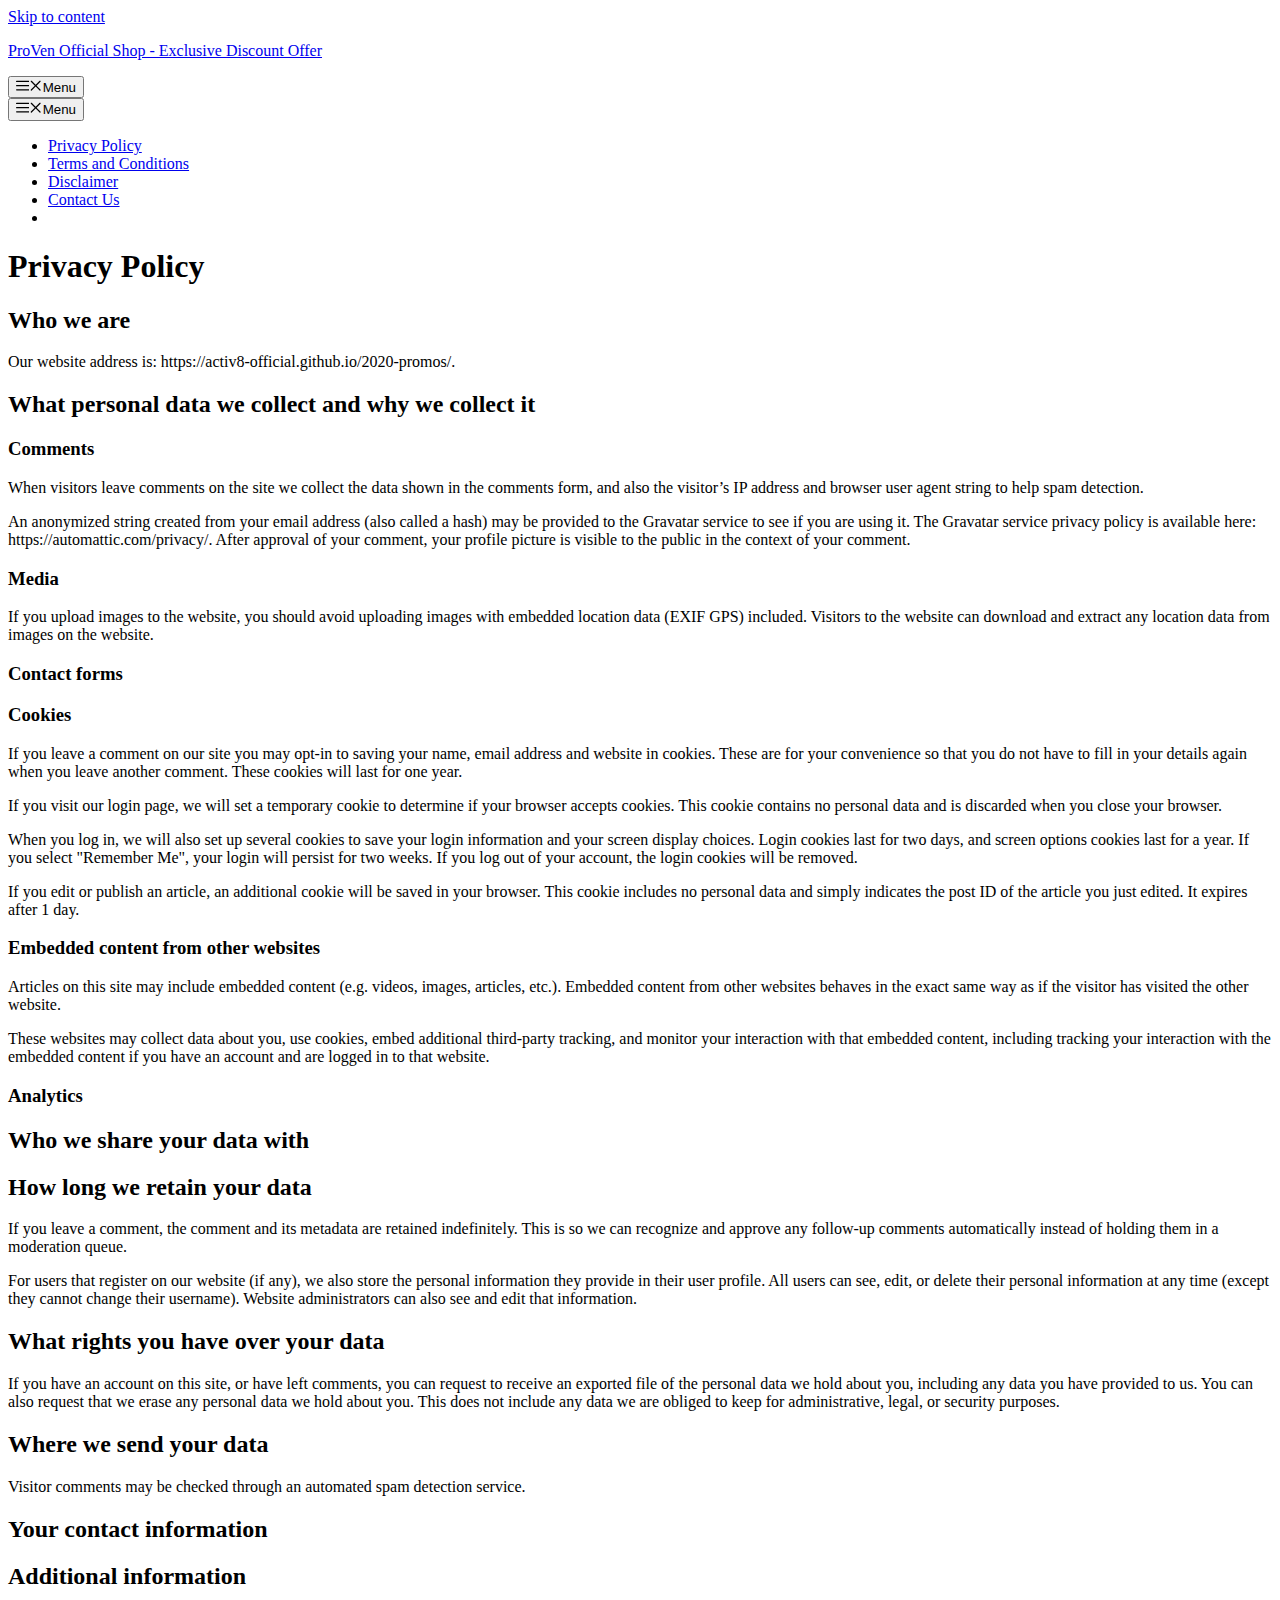
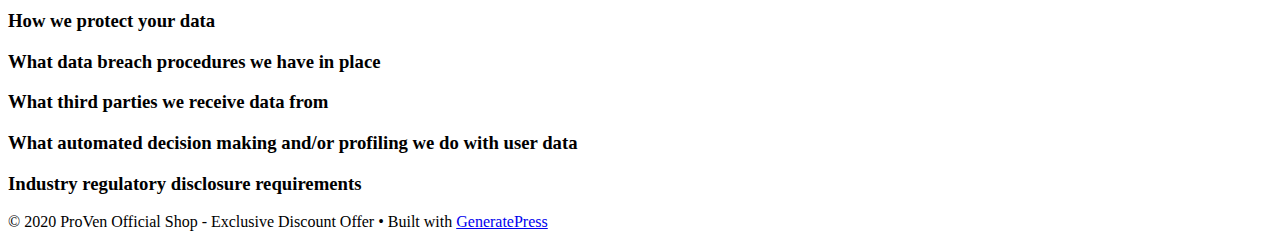
<file: privacy.html>
<!DOCTYPE html><html lang="en-US"><head><meta charset="UTF-8"><link rel="profile" href="https://gmpg.org/xfn/11"><link media="all" href="https://myshopo.site/wp-content/cache/autoptimize/css/autoptimize_93a3bcee273d4d515aa260766e6d274c.css" rel="stylesheet" /><title>Privacy Policy &#8211; ProVen Official Shop &#8211; Exclusive Discount Offer</title><link rel='dns-prefetch' href='//s.w.org' /><link href='https://cdn.shortpixel.ai' rel='preconnect' /><link rel="alternate" type="application/rss+xml" title="ProVen Official Shop - Exclusive Discount Offer &raquo; Feed" href="https://myshopo.site/feed/" /><link rel="alternate" type="application/rss+xml" title="ProVen Official Shop - Exclusive Discount Offer &raquo; Comments Feed" href="https://myshopo.site/comments/feed/" /><link rel="alternate" type="application/rss+xml" title="ProVen Official Shop - Exclusive Discount Offer &raquo; Privacy Policy Comments Feed" href="https://activ8-official.github.io/2020-promos/" /> <script>window._wpemojiSettings = {"baseUrl":"https:\/\/s.w.org\/images\/core\/emoji\/13.0.0\/72x72\/","ext":".png","svgUrl":"https:\/\/s.w.org\/images\/core\/emoji\/13.0.0\/svg\/","svgExt":".svg","source":{"concatemoji":"https:\/\/myshopo.site\/wp-includes\/js\/wp-emoji-release.min.js?ver=5.5.1"}};
			!function(e,a,t){var r,n,o,i,p=a.createElement("canvas"),s=p.getContext&&p.getContext("2d");function c(e,t){var a=String.fromCharCode;s.clearRect(0,0,p.width,p.height),s.fillText(a.apply(this,e),0,0);var r=p.toDataURL();return s.clearRect(0,0,p.width,p.height),s.fillText(a.apply(this,t),0,0),r===p.toDataURL()}function l(e){if(!s||!s.fillText)return!1;switch(s.textBaseline="top",s.font="600 32px Arial",e){case"flag":return!c([127987,65039,8205,9895,65039],[127987,65039,8203,9895,65039])&&(!c([55356,56826,55356,56819],[55356,56826,8203,55356,56819])&&!c([55356,57332,56128,56423,56128,56418,56128,56421,56128,56430,56128,56423,56128,56447],[55356,57332,8203,56128,56423,8203,56128,56418,8203,56128,56421,8203,56128,56430,8203,56128,56423,8203,56128,56447]));case"emoji":return!c([55357,56424,8205,55356,57212],[55357,56424,8203,55356,57212])}return!1}function d(e){var t=a.createElement("script");t.src=e,t.defer=t.type="text/javascript",a.getElementsByTagName("head")[0].appendChild(t)}for(i=Array("flag","emoji"),t.supports={everything:!0,everythingExceptFlag:!0},o=0;o<i.length;o++)t.supports[i[o]]=l(i[o]),t.supports.everything=t.supports.everything&&t.supports[i[o]],"flag"!==i[o]&&(t.supports.everythingExceptFlag=t.supports.everythingExceptFlag&&t.supports[i[o]]);t.supports.everythingExceptFlag=t.supports.everythingExceptFlag&&!t.supports.flag,t.DOMReady=!1,t.readyCallback=function(){t.DOMReady=!0},t.supports.everything||(n=function(){t.readyCallback()},a.addEventListener?(a.addEventListener("DOMContentLoaded",n,!1),e.addEventListener("load",n,!1)):(e.attachEvent("onload",n),a.attachEvent("onreadystatechange",function(){"complete"===a.readyState&&t.readyCallback()})),(r=t.source||{}).concatemoji?d(r.concatemoji):r.wpemoji&&r.twemoji&&(d(r.twemoji),d(r.wpemoji)))}(window,document,window._wpemojiSettings);</script> <script src='https://myshopo.site/wp-includes/js/jquery/jquery.js?ver=1.12.4-wp' id='jquery-core-js'></script> <link rel="https://api.w.org/" href="https://myshopo.site/wp-json/" /><link rel="alternate" type="application/json" href="https://myshopo.site/wp-json/wp/v2/pages/3" /><link rel="EditURI" type="application/rsd+xml" title="RSD" href="https://myshopo.site/xmlrpc.php?rsd" /><link rel="wlwmanifest" type="application/wlwmanifest+xml" href="https://myshopo.site/wp-includes/wlwmanifest.xml" /><meta name="generator" content="WordPress 5.5.1" /><link rel="canonical" href="https://activ8-official.github.io/2020-promos/" /><link rel='shortlink' href='https://myshopo.site/?p=3' /><link rel="alternate" type="application/json+oembed" href="https://myshopo.site/wp-json/oembed/1.0/embed?url=https%3A%2F%2Fmyshopo.site%2Fprivacy-policy%2F" /><link rel="alternate" type="text/xml+oembed" href="https://myshopo.site/wp-json/oembed/1.0/embed?url=https%3A%2F%2Fmyshopo.site%2Fprivacy-policy%2F&#038;format=xml" /><link rel="pingback" href="https://myshopo.site/xmlrpc.php"><meta name="viewport" content="width=device-width, initial-scale=1"></head><body class="privacy-policy page-template-default page page-id-3 wp-embed-responsive right-sidebar nav-float-right separate-containers header-aligned-left dropdown-hover elementor-default elementor-kit-18" itemtype="https://schema.org/WebPage" itemscope> <a class="screen-reader-text skip-link" href="#content" title="Skip to content">Skip to content</a><header id="masthead" class="site-header has-inline-mobile-toggle" itemtype="https://schema.org/WPHeader" itemscope><div class="inside-header grid-container"><div class="site-branding"><p class="main-title" itemprop="headline"> <a href="https://activ8-official.github.io/2020-promos/privacy.html" rel="home"> ProVen Official Shop - Exclusive Discount Offer </a></p></div><nav id="mobile-menu-control-wrapper" class="main-navigation mobile-menu-control-wrapper"> <button class="menu-toggle" aria-controls="primary-menu" aria-expanded="false" data-nav="site-navigation"> <span class="gp-icon icon-menu-bars"><svg viewBox="0 0 512 512" aria-hidden="true" role="img" version="1.1" xmlns="http://www.w3.org/2000/svg" xmlns:xlink="http://www.w3.org/1999/xlink" width="1em" height="1em"> <path d="M0 96c0-13.255 10.745-24 24-24h464c13.255 0 24 10.745 24 24s-10.745 24-24 24H24c-13.255 0-24-10.745-24-24zm0 160c0-13.255 10.745-24 24-24h464c13.255 0 24 10.745 24 24s-10.745 24-24 24H24c-13.255 0-24-10.745-24-24zm0 160c0-13.255 10.745-24 24-24h464c13.255 0 24 10.745 24 24s-10.745 24-24 24H24c-13.255 0-24-10.745-24-24z" /> </svg><svg viewBox="0 0 512 512" aria-hidden="true" role="img" version="1.1" xmlns="http://www.w3.org/2000/svg" xmlns:xlink="http://www.w3.org/1999/xlink" width="1em" height="1em"> <path d="M71.029 71.029c9.373-9.372 24.569-9.372 33.942 0L256 222.059l151.029-151.03c9.373-9.372 24.569-9.372 33.942 0 9.372 9.373 9.372 24.569 0 33.942L289.941 256l151.03 151.029c9.372 9.373 9.372 24.569 0 33.942-9.373 9.372-24.569 9.372-33.942 0L256 289.941l-151.029 151.03c-9.373 9.372-24.569 9.372-33.942 0-9.372-9.373-9.372-24.569 0-33.942L222.059 256 71.029 104.971c-9.372-9.373-9.372-24.569 0-33.942z" /> </svg></span><span class="screen-reader-text">Menu</span> </button></nav><nav id="site-navigation" class="main-navigation sub-menu-right" itemtype="https://schema.org/SiteNavigationElement" itemscope><div class="inside-navigation grid-container"> <button class="menu-toggle" aria-controls="primary-menu" aria-expanded="false"> <span class="gp-icon icon-menu-bars"><svg viewBox="0 0 512 512" aria-hidden="true" role="img" version="1.1" xmlns="http://www.w3.org/2000/svg" xmlns:xlink="http://www.w3.org/1999/xlink" width="1em" height="1em"> <path d="M0 96c0-13.255 10.745-24 24-24h464c13.255 0 24 10.745 24 24s-10.745 24-24 24H24c-13.255 0-24-10.745-24-24zm0 160c0-13.255 10.745-24 24-24h464c13.255 0 24 10.745 24 24s-10.745 24-24 24H24c-13.255 0-24-10.745-24-24zm0 160c0-13.255 10.745-24 24-24h464c13.255 0 24 10.745 24 24s-10.745 24-24 24H24c-13.255 0-24-10.745-24-24z" /> </svg><svg viewBox="0 0 512 512" aria-hidden="true" role="img" version="1.1" xmlns="http://www.w3.org/2000/svg" xmlns:xlink="http://www.w3.org/1999/xlink" width="1em" height="1em"> <path d="M71.029 71.029c9.373-9.372 24.569-9.372 33.942 0L256 222.059l151.029-151.03c9.373-9.372 24.569-9.372 33.942 0 9.372 9.373 9.372 24.569 0 33.942L289.941 256l151.03 151.029c9.372 9.373 9.372 24.569 0 33.942-9.373 9.372-24.569 9.372-33.942 0L256 289.941l-151.029 151.03c-9.373 9.372-24.569 9.372-33.942 0-9.372-9.373-9.372-24.569 0-33.942L222.059 256 71.029 104.971c-9.372-9.373-9.372-24.569 0-33.942z" /> </svg></span><span class="mobile-menu">Menu</span> </button><div id="primary-menu" class="main-nav"><ul id="menu-menu-1" class=" menu sf-menu"><li id="menu-item-36" class="menu-item menu-item-type-post_type menu-item-object-page menu-item-privacy-policy current-menu-item page_item page-item-3 current_page_item menu-item-36"><a href="https://activ8-official.github.io/2020-promos/" aria-current="page">Privacy Policy</a></li><li id="menu-item-40" class="menu-item menu-item-type-post_type menu-item-object-page menu-item-40"><a href="https://activ8-official.github.io/2020-promos/">Terms and Conditions</a></li><li id="menu-item-38" class="menu-item menu-item-type-post_type menu-item-object-page menu-item-38"><a href="https://activ8-official.github.io/2020-promos/">Disclaimer</a></li><li id="menu-item-37" class="menu-item menu-item-type-post_type menu-item-object-page menu-item-37"><a href="https://activ8-official.github.io/2020-promos/">Contact Us</a></li><li id="menu-item-48" class="menu-item menu-item-type-post_type menu-item-object-page menu-item-48"></li></ul></div></div></nav></div></header><div id="page" class="site grid-container container hfeed"><div id="content" class="site-content"><div id="primary" class="content-area"><main id="main" class="site-main"><article id="post-3" class="post-3 page type-page status-publish" itemtype="https://schema.org/CreativeWork" itemscope><div class="inside-article"><header class="entry-header"><h1 class="entry-title" itemprop="headline">Privacy Policy</h1></header><div class="entry-content" itemprop="text"><h2>Who we are</h2><p>Our website address is: https://activ8-official.github.io/2020-promos/.</p><h2>What personal data we collect and why we collect it</h2><h3>Comments</h3><p>When visitors leave comments on the site we collect the data shown in the comments form, and also the visitor&#8217;s IP address and browser user agent string to help spam detection.</p><p>An anonymized string created from your email address (also called a hash) may be provided to the Gravatar service to see if you are using it. The Gravatar service privacy policy is available here: https://automattic.com/privacy/. After approval of your comment, your profile picture is visible to the public in the context of your comment.</p><h3>Media</h3><p>If you upload images to the website, you should avoid uploading images with embedded location data (EXIF GPS) included. Visitors to the website can download and extract any location data from images on the website.</p><h3>Contact forms</h3><h3>Cookies</h3><p>If you leave a comment on our site you may opt-in to saving your name, email address and website in cookies. These are for your convenience so that you do not have to fill in your details again when you leave another comment. These cookies will last for one year.</p><p>If you visit our login page, we will set a temporary cookie to determine if your browser accepts cookies. This cookie contains no personal data and is discarded when you close your browser.</p><p>When you log in, we will also set up several cookies to save your login information and your screen display choices. Login cookies last for two days, and screen options cookies last for a year. If you select &quot;Remember Me&quot;, your login will persist for two weeks. If you log out of your account, the login cookies will be removed.</p><p>If you edit or publish an article, an additional cookie will be saved in your browser. This cookie includes no personal data and simply indicates the post ID of the article you just edited. It expires after 1 day.</p><h3>Embedded content from other websites</h3><p>Articles on this site may include embedded content (e.g. videos, images, articles, etc.). Embedded content from other websites behaves in the exact same way as if the visitor has visited the other website.</p><p>These websites may collect data about you, use cookies, embed additional third-party tracking, and monitor your interaction with that embedded content, including tracking your interaction with the embedded content if you have an account and are logged in to that website.</p><h3>Analytics</h3><h2>Who we share your data with</h2><h2>How long we retain your data</h2><p>If you leave a comment, the comment and its metadata are retained indefinitely. This is so we can recognize and approve any follow-up comments automatically instead of holding them in a moderation queue.</p><p>For users that register on our website (if any), we also store the personal information they provide in their user profile. All users can see, edit, or delete their personal information at any time (except they cannot change their username). Website administrators can also see and edit that information.</p><h2>What rights you have over your data</h2><p>If you have an account on this site, or have left comments, you can request to receive an exported file of the personal data we hold about you, including any data you have provided to us. You can also request that we erase any personal data we hold about you. This does not include any data we are obliged to keep for administrative, legal, or security purposes.</p><h2>Where we send your data</h2><p>Visitor comments may be checked through an automated spam detection service.</p><h2>Your contact information</h2><h2>Additional information</h2><h3>How we protect your data</h3><h3>What data breach procedures we have in place</h3><h3>What third parties we receive data from</h3><h3>What automated decision making and/or profiling we do with user data</h3><h3>Industry regulatory disclosure requirements</h3></div></div></article></main></div><div id="right-sidebar" class="widget-area sidebar is-right-sidebar" itemtype="https://schema.org/WPSideBar" itemscope><div class="inside-right-sidebar"></div></div></div></div><div class="site-footer"><footer class="site-info" itemtype="https://schema.org/WPFooter" itemscope><div class="inside-site-info grid-container"><div class="copyright-bar"> <span class="copyright">&copy; 2020 ProVen Official Shop - Exclusive Discount Offer</span> &bull; Built with <a href="https://generatepress.com" itemprop="url">GeneratePress</a></div></div></footer></div> <script id='contact-form-7-js-extra'>var wpcf7 = {"apiSettings":{"root":"https:\/\/myshopo.site\/wp-json\/contact-form-7\/v1","namespace":"contact-form-7\/v1"},"cached":"1"};</script> <!--[if lte IE 11]> <script src='https://myshopo.site/wp-content/themes/generatepress/assets/js/classList.min.js?ver=3.0.1' id='generate-classlist-js'></script> <![endif]--> <script id='generate-main-js-extra'>var generatepressMenu = {"toggleOpenedSubMenus":"1","openSubMenuLabel":"Open Sub-Menu","closeSubMenuLabel":"Close Sub-Menu"};</script> <script defer src="https://myshopo.site/wp-content/cache/autoptimize/js/autoptimize_e3739e923e4325ba3054a6833133f3c9.js"></script></body></html>
<!-- Dynamic page generated in 0.442 seconds. -->
<!-- Cached page generated by WP-Super-Cache on 2020-10-22 10:12:01 -->

<!-- super cache -->
</file>
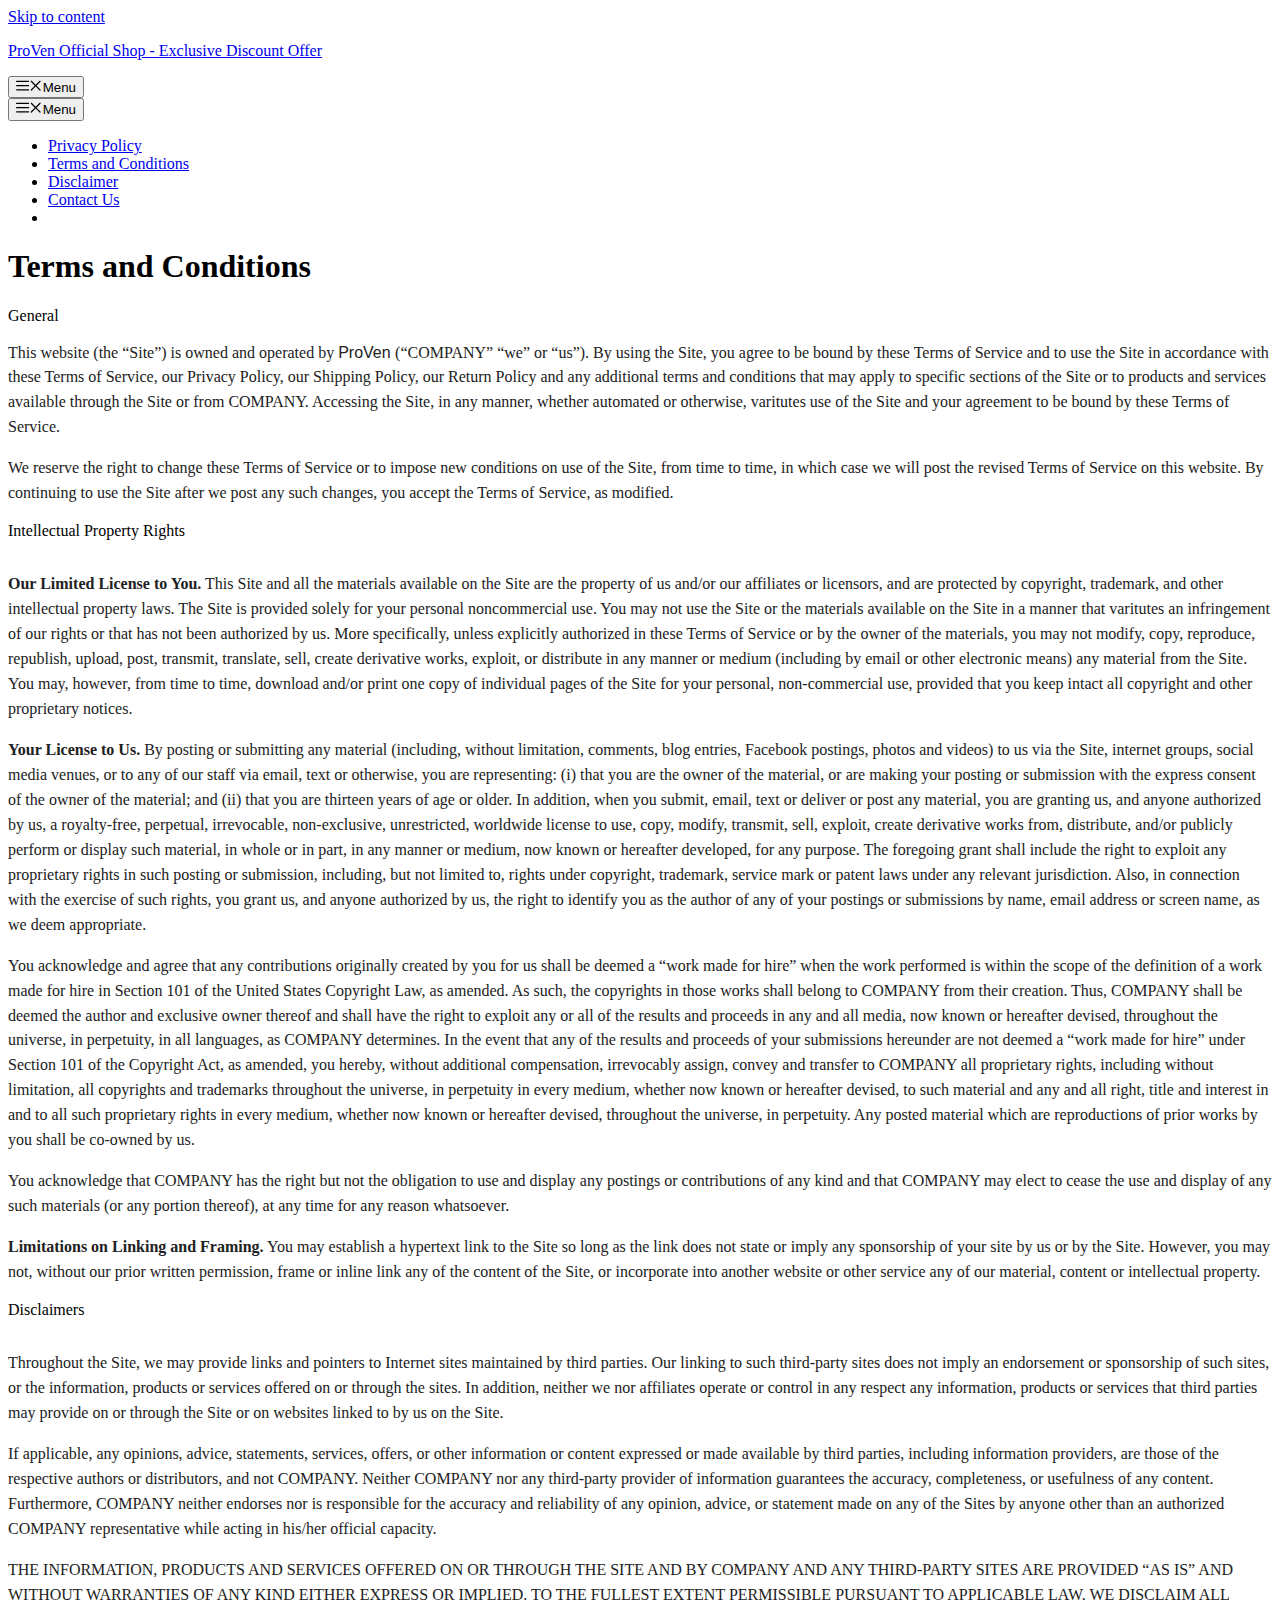
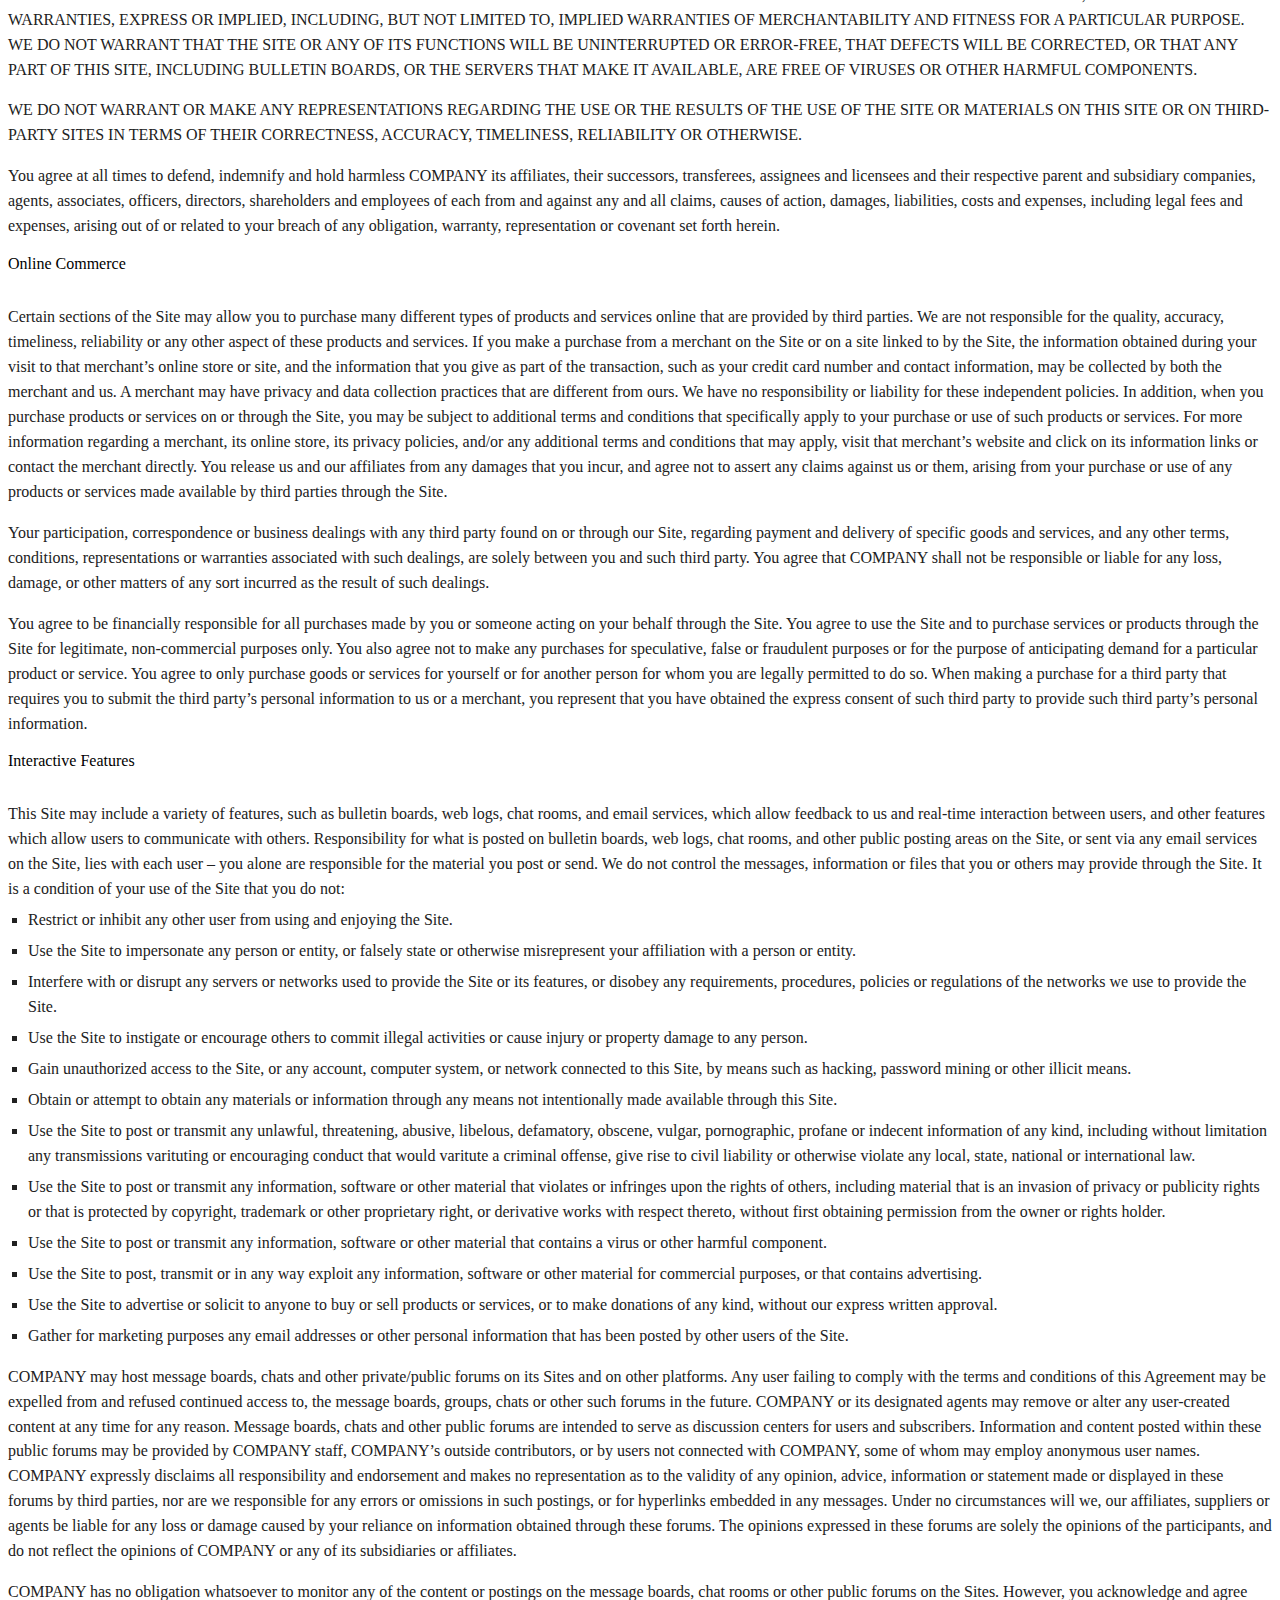
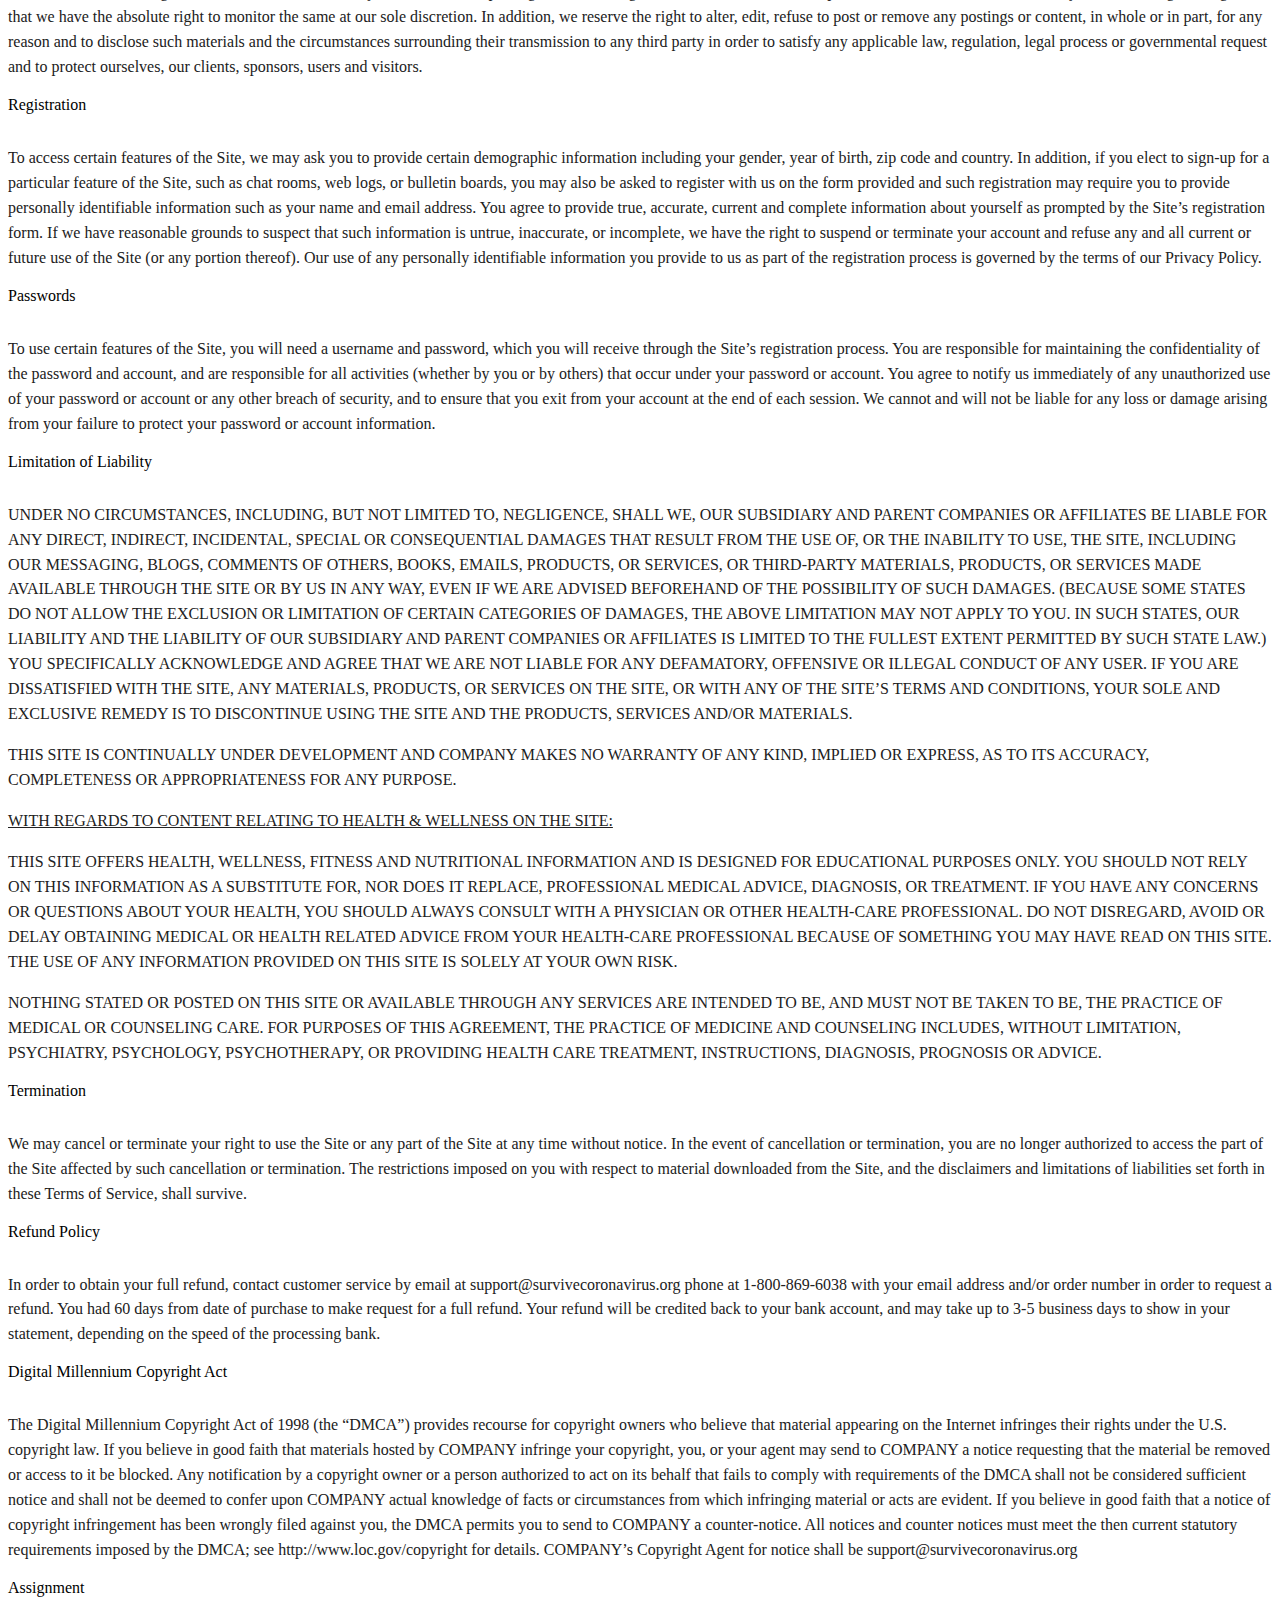
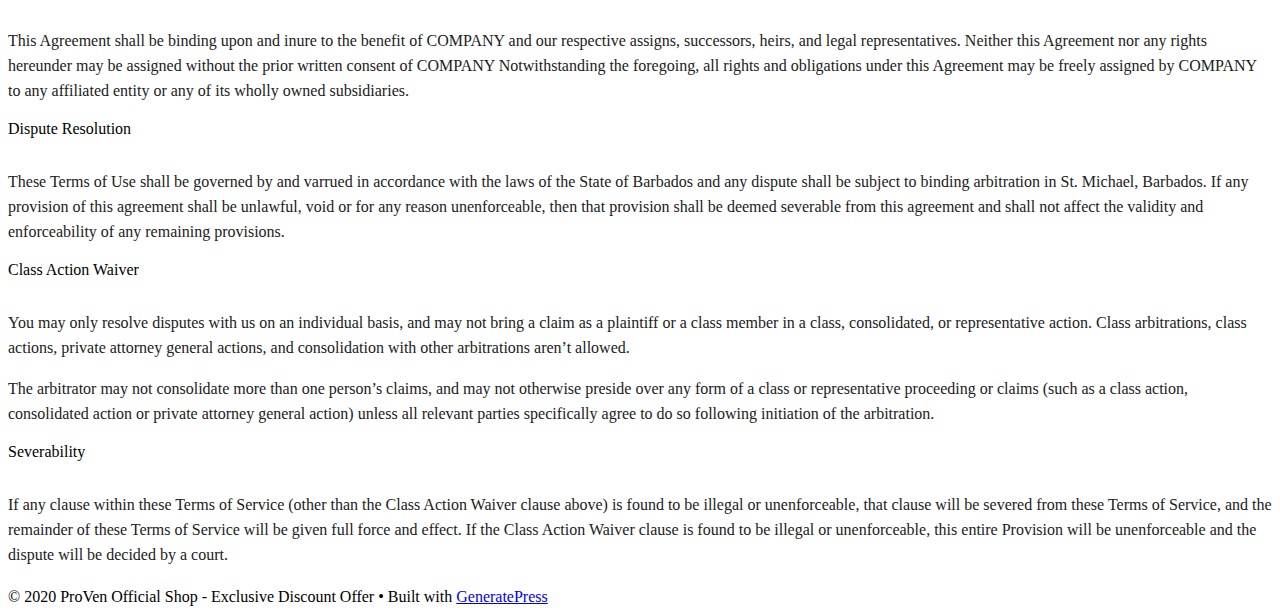
<file: terms.html>
<!DOCTYPE html><html lang="en-US"><head><meta charset="UTF-8"><link rel="profile" href="https://gmpg.org/xfn/11"><link media="all" href="https://myshopo.site/wp-content/cache/autoptimize/css/autoptimize_93a3bcee273d4d515aa260766e6d274c.css" rel="stylesheet" /><title>Terms and Conditions &#8211; ProVen Official Shop &#8211; Exclusive Discount Offer</title><link rel='dns-prefetch' href='//s.w.org' /><link href='https://cdn.shortpixel.ai' rel='preconnect' /><link rel="alternate" type="application/rss+xml" title="ProVen Official Shop - Exclusive Discount Offer &raquo; Feed" href="https://myshopo.site/feed/" /><link rel="alternate" type="application/rss+xml" title="ProVen Official Shop - Exclusive Discount Offer &raquo; Comments Feed" href="https://myshopo.site/comments/feed/" /> <script>window._wpemojiSettings = {"baseUrl":"https:\/\/s.w.org\/images\/core\/emoji\/13.0.0\/72x72\/","ext":".png","svgUrl":"https:\/\/s.w.org\/images\/core\/emoji\/13.0.0\/svg\/","svgExt":".svg","source":{"concatemoji":"https:\/\/myshopo.site\/wp-includes\/js\/wp-emoji-release.min.js?ver=5.5.1"}};
			!function(e,a,t){var r,n,o,i,p=a.createElement("canvas"),s=p.getContext&&p.getContext("2d");function c(e,t){var a=String.fromCharCode;s.clearRect(0,0,p.width,p.height),s.fillText(a.apply(this,e),0,0);var r=p.toDataURL();return s.clearRect(0,0,p.width,p.height),s.fillText(a.apply(this,t),0,0),r===p.toDataURL()}function l(e){if(!s||!s.fillText)return!1;switch(s.textBaseline="top",s.font="600 32px Arial",e){case"flag":return!c([127987,65039,8205,9895,65039],[127987,65039,8203,9895,65039])&&(!c([55356,56826,55356,56819],[55356,56826,8203,55356,56819])&&!c([55356,57332,56128,56423,56128,56418,56128,56421,56128,56430,56128,56423,56128,56447],[55356,57332,8203,56128,56423,8203,56128,56418,8203,56128,56421,8203,56128,56430,8203,56128,56423,8203,56128,56447]));case"emoji":return!c([55357,56424,8205,55356,57212],[55357,56424,8203,55356,57212])}return!1}function d(e){var t=a.createElement("script");t.src=e,t.defer=t.type="text/javascript",a.getElementsByTagName("head")[0].appendChild(t)}for(i=Array("flag","emoji"),t.supports={everything:!0,everythingExceptFlag:!0},o=0;o<i.length;o++)t.supports[i[o]]=l(i[o]),t.supports.everything=t.supports.everything&&t.supports[i[o]],"flag"!==i[o]&&(t.supports.everythingExceptFlag=t.supports.everythingExceptFlag&&t.supports[i[o]]);t.supports.everythingExceptFlag=t.supports.everythingExceptFlag&&!t.supports.flag,t.DOMReady=!1,t.readyCallback=function(){t.DOMReady=!0},t.supports.everything||(n=function(){t.readyCallback()},a.addEventListener?(a.addEventListener("DOMContentLoaded",n,!1),e.addEventListener("load",n,!1)):(e.attachEvent("onload",n),a.attachEvent("onreadystatechange",function(){"complete"===a.readyState&&t.readyCallback()})),(r=t.source||{}).concatemoji?d(r.concatemoji):r.wpemoji&&r.twemoji&&(d(r.twemoji),d(r.wpemoji)))}(window,document,window._wpemojiSettings);</script> <script src='https://myshopo.site/wp-includes/js/jquery/jquery.js?ver=1.12.4-wp' id='jquery-core-js'></script> <link rel="https://api.w.org/" href="https://myshopo.site/wp-json/" /><link rel="alternate" type="application/json" href="https://myshopo.site/wp-json/wp/v2/pages/31" /><link rel="EditURI" type="application/rsd+xml" title="RSD" href="https://myshopo.site/xmlrpc.php?rsd" /><link rel="wlwmanifest" type="application/wlwmanifest+xml" href="https://myshopo.site/wp-includes/wlwmanifest.xml" /><meta name="generator" content="WordPress 5.5.1" /><link rel="canonical" href="https://myshopo.site/terms-and-conditions/" /><link rel='shortlink' href='https://myshopo.site/?p=31' /><link rel="alternate" type="application/json+oembed" href="https://myshopo.site/wp-json/oembed/1.0/embed?url=https%3A%2F%2Fmyshopo.site%2Fterms-and-conditions%2F" /><link rel="alternate" type="text/xml+oembed" href="https://myshopo.site/wp-json/oembed/1.0/embed?url=https%3A%2F%2Fmyshopo.site%2Fterms-and-conditions%2F&#038;format=xml" /><meta name="viewport" content="width=device-width, initial-scale=1"></head><body class="page-template-default page page-id-31 wp-embed-responsive right-sidebar nav-float-right separate-containers header-aligned-left dropdown-hover elementor-default elementor-kit-18" itemtype="https://schema.org/WebPage" itemscope> <a class="screen-reader-text skip-link" href="#content" title="Skip to content">Skip to content</a><header id="masthead" class="site-header has-inline-mobile-toggle" itemtype="https://schema.org/WPHeader" itemscope><div class="inside-header grid-container"><div class="site-branding"><p class="main-title" itemprop="headline"> <a href="https://activ8-official.github.io/2020-promos/" rel="home"> ProVen Official Shop - Exclusive Discount Offer </a></p></div><nav id="mobile-menu-control-wrapper" class="main-navigation mobile-menu-control-wrapper"> <button class="menu-toggle" aria-controls="primary-menu" aria-expanded="false" data-nav="site-navigation"> <span class="gp-icon icon-menu-bars"><svg viewBox="0 0 512 512" aria-hidden="true" role="img" version="1.1" xmlns="http://www.w3.org/2000/svg" xmlns:xlink="http://www.w3.org/1999/xlink" width="1em" height="1em"> <path d="M0 96c0-13.255 10.745-24 24-24h464c13.255 0 24 10.745 24 24s-10.745 24-24 24H24c-13.255 0-24-10.745-24-24zm0 160c0-13.255 10.745-24 24-24h464c13.255 0 24 10.745 24 24s-10.745 24-24 24H24c-13.255 0-24-10.745-24-24zm0 160c0-13.255 10.745-24 24-24h464c13.255 0 24 10.745 24 24s-10.745 24-24 24H24c-13.255 0-24-10.745-24-24z" /> </svg><svg viewBox="0 0 512 512" aria-hidden="true" role="img" version="1.1" xmlns="http://www.w3.org/2000/svg" xmlns:xlink="http://www.w3.org/1999/xlink" width="1em" height="1em"> <path d="M71.029 71.029c9.373-9.372 24.569-9.372 33.942 0L256 222.059l151.029-151.03c9.373-9.372 24.569-9.372 33.942 0 9.372 9.373 9.372 24.569 0 33.942L289.941 256l151.03 151.029c9.372 9.373 9.372 24.569 0 33.942-9.373 9.372-24.569 9.372-33.942 0L256 289.941l-151.029 151.03c-9.373 9.372-24.569 9.372-33.942 0-9.372-9.373-9.372-24.569 0-33.942L222.059 256 71.029 104.971c-9.372-9.373-9.372-24.569 0-33.942z" /> </svg></span><span class="screen-reader-text">Menu</span> </button></nav><nav id="site-navigation" class="main-navigation sub-menu-right" itemtype="https://schema.org/SiteNavigationElement" itemscope><div class="inside-navigation grid-container"> <button class="menu-toggle" aria-controls="primary-menu" aria-expanded="false"> <span class="gp-icon icon-menu-bars"><svg viewBox="0 0 512 512" aria-hidden="true" role="img" version="1.1" xmlns="http://www.w3.org/2000/svg" xmlns:xlink="http://www.w3.org/1999/xlink" width="1em" height="1em"> <path d="M0 96c0-13.255 10.745-24 24-24h464c13.255 0 24 10.745 24 24s-10.745 24-24 24H24c-13.255 0-24-10.745-24-24zm0 160c0-13.255 10.745-24 24-24h464c13.255 0 24 10.745 24 24s-10.745 24-24 24H24c-13.255 0-24-10.745-24-24zm0 160c0-13.255 10.745-24 24-24h464c13.255 0 24 10.745 24 24s-10.745 24-24 24H24c-13.255 0-24-10.745-24-24z" /> </svg><svg viewBox="0 0 512 512" aria-hidden="true" role="img" version="1.1" xmlns="http://www.w3.org/2000/svg" xmlns:xlink="http://www.w3.org/1999/xlink" width="1em" height="1em"> <path d="M71.029 71.029c9.373-9.372 24.569-9.372 33.942 0L256 222.059l151.029-151.03c9.373-9.372 24.569-9.372 33.942 0 9.372 9.373 9.372 24.569 0 33.942L289.941 256l151.03 151.029c9.372 9.373 9.372 24.569 0 33.942-9.373 9.372-24.569 9.372-33.942 0L256 289.941l-151.029 151.03c-9.373 9.372-24.569 9.372-33.942 0-9.372-9.373-9.372-24.569 0-33.942L222.059 256 71.029 104.971c-9.372-9.373-9.372-24.569 0-33.942z" /> </svg></span><span class="mobile-menu">Menu</span> </button><div id="primary-menu" class="main-nav"><ul id="menu-menu-1" class=" menu sf-menu"><li id="menu-item-36" class="menu-item menu-item-type-post_type menu-item-object-page menu-item-privacy-policy menu-item-36"><a href="https://activ8-official.github.io/2020-promos/">Privacy Policy</a></li><li id="menu-item-40" class="menu-item menu-item-type-post_type menu-item-object-page current-menu-item page_item page-item-31 current_page_item menu-item-40"><a href="https://activ8-official.github.io/2020-promos/" aria-current="page">Terms and Conditions</a></li><li id="menu-item-38" class="menu-item menu-item-type-post_type menu-item-object-page menu-item-38"><a href="https://activ8-official.github.io/2020-promos/">Disclaimer</a></li><li id="menu-item-37" class="menu-item menu-item-type-post_type menu-item-object-page menu-item-37"><a href="https://activ8-official.github.io/2020-promos/">Contact Us</a></li><li id="menu-item-48" class="menu-item menu-item-type-post_type menu-item-object-page menu-item-48"></li></ul></div></div></nav></div></header><div id="page" class="site grid-container container hfeed"><div id="content" class="site-content"><div id="primary" class="content-area"><main id="main" class="site-main"><article id="post-31" class="post-31 page type-page status-publish" itemtype="https://schema.org/CreativeWork" itemscope><div class="inside-article"><header class="entry-header"><h1 class="entry-title" itemprop="headline">Terms and Conditions</h1></header><div class="entry-content" itemprop="text"><div class="CjVfdc" style="box-sizing: border-box; display: inline-block; max-width: 100%; pointer-events: all; position: relative;"><span class=" jgG6ef" style="box-sizing: border-box; font-family: Roboto; vertical-align: baseline;"><span style="box-sizing: border-box;">General</span></span></div><p class="CDt4Ke zfr3Q" dir="ltr" style="box-sizing: border-box; font-variant-ligatures: none; margin: 16px 0px 0px; outline: none; position: relative; color: #212121; font-size: 12pt; font-style: inherit; text-decoration: inherit; font-family: 'Open Sans', sans-serif; line-height: 1.56; padding-left: 0px;"><span style="box-sizing: border-box; font-family: 'Open Sans'; font-size: 12pt; vertical-align: baseline;">This website (the &#8220;Site&#8221;) is owned and operated by </span>ProVen <span style="box-sizing: border-box; font-family: 'Open Sans'; font-size: 12pt; vertical-align: baseline;">(“COMPANY” &#8220;we&#8221; or &#8220;us&#8221;). By using the Site, you agree to be bound by these Terms of Service and to use the Site in accordance with these Terms of Service, our Privacy Policy, our Shipping Policy, our Return Policy and any additional terms and conditions that may apply to specific sections of the Site or to products and services available through the Site or from COMPANY. Accessing the Site, in any manner, whether automated or otherwise, varitutes use of the Site and your agreement to be bound by these Terms of Service.</span></p><p class="CDt4Ke zfr3Q" dir="ltr" style="box-sizing: border-box; font-variant-ligatures: none; margin: 16px 0px 0px; outline: none; position: relative; color: #212121; font-size: 12pt; font-style: inherit; text-decoration: inherit; font-family: 'Open Sans', sans-serif; line-height: 1.56; padding-left: 0px;"><span style="box-sizing: border-box; font-family: 'Open Sans'; font-size: 12pt; vertical-align: baseline;">We reserve the right to change these Terms of Service or to impose new conditions on use of the Site, from time to time, in which case we will post the revised Terms of Service on this website. By continuing to use the Site after we post any such changes, you accept the Terms of Service, as modified.</span></p><div id="h.3qk8sf6ad562" class="CobnVe aP9Z7e" style="box-sizing: border-box; margin-bottom: 0px; margin-top: calc(-120px); padding-bottom: 120px; visibility: hidden; pointer-events: none;"></div><div class="CjVfdc" style="box-sizing: border-box; display: inline-block; max-width: 100%; pointer-events: all; position: relative;"><div class="PPhIP rviiZ" style="box-sizing: border-box; pointer-events: none; position: absolute; z-index: 10; right: -37px; padding-left: 9px;"><div class="U26fgb mUbCce fKz7Od LRAOtb rm120e" style="box-sizing: border-box; user-select: none; transition: all 0.2s cubic-bezier(0.4, 0, 0.2, 1) 0s; border: 0px; border-radius: 50%; cursor: pointer; display: inline-block; flex-shrink: 0; height: 28px; outline: none; overflow: hidden; position: relative; text-align: center; -webkit-tap-highlight-color: transparent; width: 28px; z-index: 0; color: rgba(0, 0, 0, 0.54); fill: rgba(0, 0, 0, 0.54); font-size: 0px; opacity: 0; top: -2px; vertical-align: middle;" role="presentation" aria-describedby="h.3qk8sf6ad562" aria-label="Copy heading link" aria-disabled="false" data-tooltip="Copy heading link" aria-hidden="true" data-tooltip-position="top" data-tooltip-vertical-offset="12" data-tooltip-horizontal-offset="0"><div class="VTBa7b MbhUzd" style="box-sizing: border-box; transform: translate(-50%, -50%) scale(0); transition: opacity 0.2s ease 0s, visibility 0s ease 0.2s, -webkit-transform 0s ease 0.2s; background-size: cover; left: 0px; opacity: 0; pointer-events: none; position: absolute; top: 0px; visibility: hidden; background-image: radial-gradient(circle farthest-side, rgba(0, 0, 0, 0.12), rgba(0, 0, 0, 0.12) 80%, rgba(0, 0, 0, 0) 100%);"></div></div></div><p><span class=" jgG6ef" style="box-sizing: border-box; font-family: Roboto; vertical-align: baseline;"><span style="box-sizing: border-box;">Intellectual Property Rights</span></span></div><p class="CDt4Ke zfr3Q" dir="ltr" style="box-sizing: border-box; font-variant-ligatures: none; margin: 16px 0px 0px; outline: none; position: relative; color: #212121; font-size: 12pt; font-style: inherit; text-decoration: inherit; font-family: 'Open Sans', sans-serif; line-height: 1.56; padding-left: 0px;"><span style="box-sizing: border-box; font-family: 'Open Sans'; font-size: 12pt; vertical-align: baseline;"><span style="font-weight: bold; box-sizing: border-box;">Our Limited License to You.</span></span><span style="box-sizing: border-box; font-family: 'Open Sans'; font-size: 12pt; vertical-align: baseline;"> This Site and all the materials available on the Site are the property of us and/or our affiliates or licensors, and are protected by copyright, trademark, and other intellectual property laws. The Site is provided solely for your personal noncommercial use. You may not use the Site or the materials available on the Site in a manner that varitutes an infringement of our rights or that has not been authorized by us. More specifically, unless explicitly authorized in these Terms of Service or by the owner of the materials, you may not modify, copy, reproduce, republish, upload, post, transmit, translate, sell, create derivative works, exploit, or distribute in any manner or medium (including by email or other electronic means) any material from the Site. You may, however, from time to time, download and/or print one copy of individual pages of the Site for your personal, non-commercial use, provided that you keep intact all copyright and other proprietary notices.</span></p><p class="CDt4Ke zfr3Q" dir="ltr" style="box-sizing: border-box; font-variant-ligatures: none; margin: 16px 0px 0px; outline: none; position: relative; color: #212121; font-size: 12pt; font-style: inherit; text-decoration: inherit; font-family: 'Open Sans', sans-serif; line-height: 1.56; padding-left: 0px;"><span style="box-sizing: border-box; font-family: 'Open Sans'; font-size: 12pt; vertical-align: baseline;"><span style="font-weight: bold; box-sizing: border-box;">Your License to Us.</span></span><span style="box-sizing: border-box; font-family: 'Open Sans'; font-size: 12pt; vertical-align: baseline;"> By posting or submitting any material (including, without limitation, comments, blog entries, Facebook postings, photos and videos) to us via the Site, internet groups, social media venues, or to any of our staff via email, text or otherwise, you are representing: (i) that you are the owner of the material, or are making your posting or submission with the express consent of the owner of the material; and (ii) that you are thirteen years of age or older. In addition, when you submit, email, text or deliver or post any material, you are granting us, and anyone authorized by us, a royalty-free, perpetual, irrevocable, non-exclusive, unrestricted, worldwide license to use, copy, modify, transmit, sell, exploit, create derivative works from, distribute, and/or publicly perform or display such material, in whole or in part, in any manner or medium, now known or hereafter developed, for any purpose. The foregoing grant shall include the right to exploit any proprietary rights in such posting or submission, including, but not limited to, rights under copyright, trademark, service mark or patent laws under any relevant jurisdiction. Also, in connection with the exercise of such rights, you grant us, and anyone authorized by us, the right to identify you as the author of any of your postings or submissions by name, email address or screen name, as we deem appropriate.</span></p><p class="CDt4Ke zfr3Q" dir="ltr" style="box-sizing: border-box; font-variant-ligatures: none; margin: 16px 0px 0px; outline: none; position: relative; color: #212121; font-size: 12pt; font-style: inherit; text-decoration: inherit; font-family: 'Open Sans', sans-serif; line-height: 1.56; padding-left: 0px;"><span style="box-sizing: border-box; font-family: 'Open Sans'; font-size: 12pt; vertical-align: baseline;">You acknowledge and agree that any contributions originally created by you for us shall be deemed a “work made for hire” when the work performed is within the scope of the definition of a work made for hire in Section 101 of the United States Copyright Law, as amended. As such, the copyrights in those works shall belong to COMPANY from their creation. Thus, COMPANY shall be deemed the author and exclusive owner thereof and shall have the right to exploit any or all of the results and proceeds in any and all media, now known or hereafter devised, throughout the universe, in perpetuity, in all languages, as COMPANY determines. In the event that any of the results and proceeds of your submissions hereunder are not deemed a “work made for hire” under Section 101 of the Copyright Act, as amended, you hereby, without additional compensation, irrevocably assign, convey and transfer to COMPANY all proprietary rights, including without limitation, all copyrights and trademarks throughout the universe, in perpetuity in every medium, whether now known or hereafter devised, to such material and any and all right, title and interest in and to all such proprietary rights in every medium, whether now known or hereafter devised, throughout the universe, in perpetuity. Any posted material which are reproductions of prior works by you shall be co-owned by us.</span></p><p class="CDt4Ke zfr3Q" dir="ltr" style="box-sizing: border-box; font-variant-ligatures: none; margin: 16px 0px 0px; outline: none; position: relative; color: #212121; font-size: 12pt; font-style: inherit; text-decoration: inherit; font-family: 'Open Sans', sans-serif; line-height: 1.56; padding-left: 0px;"><span style="box-sizing: border-box; font-family: 'Open Sans'; font-size: 12pt; vertical-align: baseline;">You acknowledge that COMPANY has the right but not the obligation to use and display any postings or contributions of any kind and that COMPANY may elect to cease the use and display of any such materials (or any portion thereof), at any time for any reason whatsoever.</span></p><p class="CDt4Ke zfr3Q" dir="ltr" style="box-sizing: border-box; font-variant-ligatures: none; margin: 16px 0px 0px; outline: none; position: relative; color: #212121; font-size: 12pt; font-style: inherit; text-decoration: inherit; font-family: 'Open Sans', sans-serif; line-height: 1.56; padding-left: 0px;"><span style="box-sizing: border-box; font-family: 'Open Sans'; font-size: 12pt; vertical-align: baseline;"><span style="font-weight: bold; box-sizing: border-box;">Limitations on Linking and Framing.</span></span><span style="box-sizing: border-box; font-family: 'Open Sans'; font-size: 12pt; vertical-align: baseline;"> You may establish a hypertext link to the Site so long as the link does not state or imply any sponsorship of your site by us or by the Site. However, you may not, without our prior written permission, frame or inline link any of the content of the Site, or incorporate into another website or other service any of our material, content or intellectual property.</span></p><div id="h.mflvwvb7zk5o" class="CobnVe aP9Z7e" style="box-sizing: border-box; margin-bottom: 0px; margin-top: calc(-120px); padding-bottom: 120px; visibility: hidden; pointer-events: none;"></div><div class="CjVfdc" style="box-sizing: border-box; display: inline-block; max-width: 100%; pointer-events: all; position: relative;"><div class="PPhIP rviiZ" style="box-sizing: border-box; pointer-events: none; position: absolute; z-index: 10; right: -37px; padding-left: 9px;"><div class="U26fgb mUbCce fKz7Od LRAOtb rm120e" style="box-sizing: border-box; user-select: none; transition: all 0.2s cubic-bezier(0.4, 0, 0.2, 1) 0s; border: 0px; border-radius: 50%; cursor: pointer; display: inline-block; flex-shrink: 0; height: 28px; outline: none; overflow: hidden; position: relative; text-align: center; -webkit-tap-highlight-color: transparent; width: 28px; z-index: 0; color: rgba(0, 0, 0, 0.54); fill: rgba(0, 0, 0, 0.54); font-size: 0px; opacity: 0; top: -2px; vertical-align: middle;" role="presentation" aria-describedby="h.mflvwvb7zk5o" aria-label="Copy heading link" aria-disabled="false" data-tooltip="Copy heading link" aria-hidden="true" data-tooltip-position="top" data-tooltip-vertical-offset="12" data-tooltip-horizontal-offset="0"><div class="VTBa7b MbhUzd" style="box-sizing: border-box; transform: translate(-50%, -50%) scale(0); transition: opacity 0.2s ease 0s, visibility 0s ease 0.2s, -webkit-transform 0s ease 0.2s; background-size: cover; left: 0px; opacity: 0; pointer-events: none; position: absolute; top: 0px; visibility: hidden; background-image: radial-gradient(circle farthest-side, rgba(0, 0, 0, 0.12), rgba(0, 0, 0, 0.12) 80%, rgba(0, 0, 0, 0) 100%);"></div></div></div><p><span class=" jgG6ef" style="box-sizing: border-box; font-family: Roboto; vertical-align: baseline;"><span style="box-sizing: border-box;">Disclaimers</span></span></div><p class="CDt4Ke zfr3Q" dir="ltr" style="box-sizing: border-box; font-variant-ligatures: none; margin: 16px 0px 0px; outline: none; position: relative; color: #212121; font-size: 12pt; font-style: inherit; text-decoration: inherit; font-family: 'Open Sans', sans-serif; line-height: 1.56; padding-left: 0px;"><span style="box-sizing: border-box; font-family: 'Open Sans'; font-size: 12pt; vertical-align: baseline;">Throughout the Site, we may provide links and pointers to Internet sites maintained by third parties. Our linking to such third-party sites does not imply an endorsement or sponsorship of such sites, or the information, products or services offered on or through the sites. In addition, neither we nor affiliates operate or control in any respect any information, products or services that third parties may provide on or through the Site or on websites linked to by us on the Site.</span></p><p class="CDt4Ke zfr3Q" dir="ltr" style="box-sizing: border-box; font-variant-ligatures: none; margin: 16px 0px 0px; outline: none; position: relative; color: #212121; font-size: 12pt; font-style: inherit; text-decoration: inherit; font-family: 'Open Sans', sans-serif; line-height: 1.56; padding-left: 0px;"><span style="box-sizing: border-box; font-family: 'Open Sans'; font-size: 12pt; vertical-align: baseline;">If applicable, any opinions, advice, statements, services, offers, or other information or content expressed or made available by third parties, including information providers, are those of the respective authors or distributors, and not COMPANY. Neither COMPANY nor any third-party provider of information guarantees the accuracy, completeness, or usefulness of any content. Furthermore, COMPANY neither endorses nor is responsible for the accuracy and reliability of any opinion, advice, or statement made on any of the Sites by anyone other than an authorized COMPANY representative while acting in his/her official capacity.</span></p><p class="CDt4Ke zfr3Q" dir="ltr" style="box-sizing: border-box; font-variant-ligatures: none; margin: 16px 0px 0px; outline: none; position: relative; color: #212121; font-size: 12pt; font-style: inherit; text-decoration: inherit; font-family: 'Open Sans', sans-serif; line-height: 1.56; padding-left: 0px;"><span style="box-sizing: border-box; font-family: 'Open Sans'; font-size: 12pt; vertical-align: baseline;">THE INFORMATION, PRODUCTS AND SERVICES OFFERED ON OR THROUGH THE SITE AND BY COMPANY AND ANY THIRD-PARTY SITES ARE PROVIDED &#8220;AS IS&#8221; AND WITHOUT WARRANTIES OF ANY KIND EITHER EXPRESS OR IMPLIED. TO THE FULLEST EXTENT PERMISSIBLE PURSUANT TO APPLICABLE LAW, WE DISCLAIM ALL WARRANTIES, EXPRESS OR IMPLIED, INCLUDING, BUT NOT LIMITED TO, IMPLIED WARRANTIES OF MERCHANTABILITY AND FITNESS FOR A PARTICULAR PURPOSE. WE DO NOT WARRANT THAT THE SITE OR ANY OF ITS FUNCTIONS WILL BE UNINTERRUPTED OR ERROR-FREE, THAT DEFECTS WILL BE CORRECTED, OR THAT ANY PART OF THIS SITE, INCLUDING BULLETIN BOARDS, OR THE SERVERS THAT MAKE IT AVAILABLE, ARE FREE OF VIRUSES OR OTHER HARMFUL COMPONENTS.</span></p><p class="CDt4Ke zfr3Q" dir="ltr" style="box-sizing: border-box; font-variant-ligatures: none; margin: 16px 0px 0px; outline: none; position: relative; color: #212121; font-size: 12pt; font-style: inherit; text-decoration: inherit; font-family: 'Open Sans', sans-serif; line-height: 1.56; padding-left: 0px;"><span style="box-sizing: border-box; font-family: 'Open Sans'; font-size: 12pt; vertical-align: baseline;">WE DO NOT WARRANT OR MAKE ANY REPRESENTATIONS REGARDING THE USE OR THE RESULTS OF THE USE OF THE SITE OR MATERIALS ON THIS SITE OR ON THIRD-PARTY SITES IN TERMS OF THEIR CORRECTNESS, ACCURACY, TIMELINESS, RELIABILITY OR OTHERWISE.</span></p><p class="CDt4Ke zfr3Q" dir="ltr" style="box-sizing: border-box; font-variant-ligatures: none; margin: 16px 0px 0px; outline: none; position: relative; color: #212121; font-size: 12pt; font-style: inherit; text-decoration: inherit; font-family: 'Open Sans', sans-serif; line-height: 1.56; padding-left: 0px;"><span style="box-sizing: border-box; font-family: 'Open Sans'; font-size: 12pt; vertical-align: baseline;">You agree at all times to defend, indemnify and hold harmless COMPANY its affiliates, their successors, transferees, assignees and licensees and their respective parent and subsidiary companies, agents, associates, officers, directors, shareholders and employees of each from and against any and all claims, causes of action, damages, liabilities, costs and expenses, including legal fees and expenses, arising out of or related to your breach of any obligation, warranty, representation or covenant set forth herein.</span></p><div id="h.h68wczbojd68" class="CobnVe aP9Z7e" style="box-sizing: border-box; margin-bottom: 0px; margin-top: calc(-120px); padding-bottom: 120px; visibility: hidden; pointer-events: none;"></div><div class="CjVfdc" style="box-sizing: border-box; display: inline-block; max-width: 100%; pointer-events: all; position: relative;"><div class="PPhIP rviiZ" style="box-sizing: border-box; pointer-events: none; position: absolute; z-index: 10; right: -37px; padding-left: 9px;"><div class="U26fgb mUbCce fKz7Od LRAOtb rm120e" style="box-sizing: border-box; user-select: none; transition: all 0.2s cubic-bezier(0.4, 0, 0.2, 1) 0s; border: 0px; border-radius: 50%; cursor: pointer; display: inline-block; flex-shrink: 0; height: 28px; outline: none; overflow: hidden; position: relative; text-align: center; -webkit-tap-highlight-color: transparent; width: 28px; z-index: 0; color: rgba(0, 0, 0, 0.54); fill: rgba(0, 0, 0, 0.54); font-size: 0px; opacity: 0; top: -2px; vertical-align: middle;" role="presentation" aria-describedby="h.h68wczbojd68" aria-label="Copy heading link" aria-disabled="false" data-tooltip="Copy heading link" aria-hidden="true" data-tooltip-position="top" data-tooltip-vertical-offset="12" data-tooltip-horizontal-offset="0"><div class="VTBa7b MbhUzd" style="box-sizing: border-box; transform: translate(-50%, -50%) scale(0); transition: opacity 0.2s ease 0s, visibility 0s ease 0.2s, -webkit-transform 0s ease 0.2s; background-size: cover; left: 0px; opacity: 0; pointer-events: none; position: absolute; top: 0px; visibility: hidden; background-image: radial-gradient(circle farthest-side, rgba(0, 0, 0, 0.12), rgba(0, 0, 0, 0.12) 80%, rgba(0, 0, 0, 0) 100%);"></div></div></div><p><span class=" jgG6ef" style="box-sizing: border-box; font-family: Roboto; vertical-align: baseline;"><span style="box-sizing: border-box;">Online Commerce</span></span></div><p class="CDt4Ke zfr3Q" dir="ltr" style="box-sizing: border-box; font-variant-ligatures: none; margin: 16px 0px 0px; outline: none; position: relative; color: #212121; font-size: 12pt; font-style: inherit; text-decoration: inherit; font-family: 'Open Sans', sans-serif; line-height: 1.56; padding-left: 0px;"><span style="box-sizing: border-box; font-family: 'Open Sans'; font-size: 12pt; vertical-align: baseline;">Certain sections of the Site may allow you to purchase many different types of products and services online that are provided by third parties. We are not responsible for the quality, accuracy, timeliness, reliability or any other aspect of these products and services. If you make a purchase from a merchant on the Site or on a site linked to by the Site, the information obtained during your visit to that merchant&#8217;s online store or site, and the information that you give as part of the transaction, such as your credit card number and contact information, may be collected by both the merchant and us. A merchant may have privacy and data collection practices that are different from ours. We have no responsibility or liability for these independent policies. In addition, when you purchase products or services on or through the Site, you may be subject to additional terms and conditions that specifically apply to your purchase or use of such products or services. For more information regarding a merchant, its online store, its privacy policies, and/or any additional terms and conditions that may apply, visit that merchant&#8217;s website and click on its information links or contact the merchant directly. You release us and our affiliates from any damages that you incur, and agree not to assert any claims against us or them, arising from your purchase or use of any products or services made available by third parties through the Site.</span></p><p class="CDt4Ke zfr3Q" dir="ltr" style="box-sizing: border-box; font-variant-ligatures: none; margin: 16px 0px 0px; outline: none; position: relative; color: #212121; font-size: 12pt; font-style: inherit; text-decoration: inherit; font-family: 'Open Sans', sans-serif; line-height: 1.56; padding-left: 0px;"><span style="box-sizing: border-box; font-family: 'Open Sans'; font-size: 12pt; vertical-align: baseline;">Your participation, correspondence or business dealings with any third party found on or through our Site, regarding payment and delivery of specific goods and services, and any other terms, conditions, representations or warranties associated with such dealings, are solely between you and such third party. You agree that COMPANY shall not be responsible or liable for any loss, damage, or other matters of any sort incurred as the result of such dealings.</span></p><p class="CDt4Ke zfr3Q" dir="ltr" style="box-sizing: border-box; font-variant-ligatures: none; margin: 16px 0px 0px; outline: none; position: relative; color: #212121; font-size: 12pt; font-style: inherit; text-decoration: inherit; font-family: 'Open Sans', sans-serif; line-height: 1.56; padding-left: 0px;"><span style="box-sizing: border-box; font-family: 'Open Sans'; font-size: 12pt; vertical-align: baseline;">You agree to be financially responsible for all purchases made by you or someone acting on your behalf through the Site. You agree to use the Site and to purchase services or products through the Site for legitimate, non-commercial purposes only. You also agree not to make any purchases for speculative, false or fraudulent purposes or for the purpose of anticipating demand for a particular product or service. You agree to only purchase goods or services for yourself or for another person for whom you are legally permitted to do so. When making a purchase for a third party that requires you to submit the third party&#8217;s personal information to us or a merchant, you represent that you have obtained the express consent of such third party to provide such third party&#8217;s personal information.</span></p><div id="h.6qht8mt8m01n" class="CobnVe aP9Z7e" style="box-sizing: border-box; margin-bottom: 0px; margin-top: calc(-120px); padding-bottom: 120px; visibility: hidden; pointer-events: none;"></div><div class="CjVfdc" style="box-sizing: border-box; display: inline-block; max-width: 100%; pointer-events: all; position: relative;"><div class="PPhIP rviiZ" style="box-sizing: border-box; pointer-events: none; position: absolute; z-index: 10; right: -37px; padding-left: 9px;"><div class="U26fgb mUbCce fKz7Od LRAOtb rm120e" style="box-sizing: border-box; user-select: none; transition: all 0.2s cubic-bezier(0.4, 0, 0.2, 1) 0s; border: 0px; border-radius: 50%; cursor: pointer; display: inline-block; flex-shrink: 0; height: 28px; outline: none; overflow: hidden; position: relative; text-align: center; -webkit-tap-highlight-color: transparent; width: 28px; z-index: 0; color: rgba(0, 0, 0, 0.54); fill: rgba(0, 0, 0, 0.54); font-size: 0px; opacity: 0; top: -2px; vertical-align: middle;" role="presentation" aria-describedby="h.6qht8mt8m01n" aria-label="Copy heading link" aria-disabled="false" data-tooltip="Copy heading link" aria-hidden="true" data-tooltip-position="top" data-tooltip-vertical-offset="12" data-tooltip-horizontal-offset="0"><div class="VTBa7b MbhUzd" style="box-sizing: border-box; transform: translate(-50%, -50%) scale(0); transition: opacity 0.2s ease 0s, visibility 0s ease 0.2s, -webkit-transform 0s ease 0.2s; background-size: cover; left: 0px; opacity: 0; pointer-events: none; position: absolute; top: 0px; visibility: hidden; background-image: radial-gradient(circle farthest-side, rgba(0, 0, 0, 0.12), rgba(0, 0, 0, 0.12) 80%, rgba(0, 0, 0, 0) 100%);"></div></div></div><p><span class=" jgG6ef" style="box-sizing: border-box; font-family: Roboto; vertical-align: baseline;"><span style="box-sizing: border-box;">Interactive Features</span></span></div><p class="CDt4Ke zfr3Q" dir="ltr" style="box-sizing: border-box; font-variant-ligatures: none; margin: 16px 0px 0px; outline: none; position: relative; color: #212121; font-size: 12pt; font-style: inherit; text-decoration: inherit; font-family: 'Open Sans', sans-serif; line-height: 1.56; padding-left: 0px;"><span style="box-sizing: border-box; font-family: 'Open Sans'; font-size: 12pt; vertical-align: baseline;">This Site may include a variety of features, such as bulletin boards, web logs, chat rooms, and email services, which allow feedback to us and real-time interaction between users, and other features which allow users to communicate with others. Responsibility for what is posted on bulletin boards, web logs, chat rooms, and other public posting areas on the Site, or sent via any email services on the Site, lies with each user &#8211; you alone are responsible for the material you post or send. We do not control the messages, information or files that you or others may provide through the Site. It is a condition of your use of the Site that you do not:</span></p><ul class="n8H08c UVNKR" style="list-style-type: square; box-sizing: border-box; padding: 0px; margin: 6px 0px 0px;"><li class="TYR86d zfr3Q" dir="ltr" style="box-sizing: border-box; font-variant-ligatures: none; margin: 0px 0px 0px 15pt; outline: none; position: relative; color: #212121; font-size: 12pt; font-style: inherit; text-decoration: inherit; font-family: 'Open Sans', sans-serif; line-height: 1.56; padding-top: 0px;"><p class="CDt4Ke zfr3Q" dir="ltr" style="box-sizing: border-box; margin: 0px; outline: none; position: relative; font-size: 12pt; font-style: inherit; text-decoration: inherit; line-height: 1.56; padding-top: 0px; padding-bottom: 0px; padding-left: 0px;"><span style="box-sizing: border-box; font-family: 'Open Sans'; font-size: 12pt; vertical-align: baseline;">Restrict or inhibit any other user from using and enjoying the Site.</span></p></li><li class="TYR86d zfr3Q" dir="ltr" style="box-sizing: border-box; font-variant-ligatures: none; margin: 6px 0px 0px 15pt; outline: none; position: relative; color: #212121; font-size: 12pt; font-style: inherit; text-decoration: inherit; font-family: 'Open Sans', sans-serif; line-height: 1.56;"><p class="CDt4Ke zfr3Q" dir="ltr" style="box-sizing: border-box; margin: 0px; outline: none; position: relative; font-size: 12pt; font-style: inherit; text-decoration: inherit; line-height: 1.56; padding-top: 0px; padding-bottom: 0px; padding-left: 0px;"><span style="box-sizing: border-box; font-family: 'Open Sans'; font-size: 12pt; vertical-align: baseline;">Use the Site to impersonate any person or entity, or falsely state or otherwise misrepresent your affiliation with a person or entity.</span></p></li><li class="TYR86d zfr3Q" dir="ltr" style="box-sizing: border-box; font-variant-ligatures: none; margin: 6px 0px 0px 15pt; outline: none; position: relative; color: #212121; font-size: 12pt; font-style: inherit; text-decoration: inherit; font-family: 'Open Sans', sans-serif; line-height: 1.56;"><p class="CDt4Ke zfr3Q" dir="ltr" style="box-sizing: border-box; margin: 0px; outline: none; position: relative; font-size: 12pt; font-style: inherit; text-decoration: inherit; line-height: 1.56; padding-top: 0px; padding-bottom: 0px; padding-left: 0px;"><span style="box-sizing: border-box; font-family: 'Open Sans'; font-size: 12pt; vertical-align: baseline;">Interfere with or disrupt any servers or networks used to provide the Site or its features, or disobey any requirements, procedures, policies or regulations of the networks we use to provide the Site.</span></p></li><li class="TYR86d zfr3Q" dir="ltr" style="box-sizing: border-box; font-variant-ligatures: none; margin: 6px 0px 0px 15pt; outline: none; position: relative; color: #212121; font-size: 12pt; font-style: inherit; text-decoration: inherit; font-family: 'Open Sans', sans-serif; line-height: 1.56;"><p class="CDt4Ke zfr3Q" dir="ltr" style="box-sizing: border-box; margin: 0px; outline: none; position: relative; font-size: 12pt; font-style: inherit; text-decoration: inherit; line-height: 1.56; padding-top: 0px; padding-bottom: 0px; padding-left: 0px;"><span style="box-sizing: border-box; font-family: 'Open Sans'; font-size: 12pt; vertical-align: baseline;">Use the Site to instigate or encourage others to commit illegal activities or cause injury or property damage to any person.</span></p></li><li class="TYR86d zfr3Q" dir="ltr" style="box-sizing: border-box; font-variant-ligatures: none; margin: 6px 0px 0px 15pt; outline: none; position: relative; color: #212121; font-size: 12pt; font-style: inherit; text-decoration: inherit; font-family: 'Open Sans', sans-serif; line-height: 1.56;"><p class="CDt4Ke zfr3Q" dir="ltr" style="box-sizing: border-box; margin: 0px; outline: none; position: relative; font-size: 12pt; font-style: inherit; text-decoration: inherit; line-height: 1.56; padding-top: 0px; padding-bottom: 0px; padding-left: 0px;"><span style="box-sizing: border-box; font-family: 'Open Sans'; font-size: 12pt; vertical-align: baseline;">Gain unauthorized access to the Site, or any account, computer system, or network connected to this Site, by means such as hacking, password mining or other illicit means.</span></p></li><li class="TYR86d zfr3Q" dir="ltr" style="box-sizing: border-box; font-variant-ligatures: none; margin: 6px 0px 0px 15pt; outline: none; position: relative; color: #212121; font-size: 12pt; font-style: inherit; text-decoration: inherit; font-family: 'Open Sans', sans-serif; line-height: 1.56;"><p class="CDt4Ke zfr3Q" dir="ltr" style="box-sizing: border-box; margin: 0px; outline: none; position: relative; font-size: 12pt; font-style: inherit; text-decoration: inherit; line-height: 1.56; padding-top: 0px; padding-bottom: 0px; padding-left: 0px;"><span style="box-sizing: border-box; font-family: 'Open Sans'; font-size: 12pt; vertical-align: baseline;">Obtain or attempt to obtain any materials or information through any means not intentionally made available through this Site.</span></p></li><li class="TYR86d zfr3Q" dir="ltr" style="box-sizing: border-box; font-variant-ligatures: none; margin: 6px 0px 0px 15pt; outline: none; position: relative; color: #212121; font-size: 12pt; font-style: inherit; text-decoration: inherit; font-family: 'Open Sans', sans-serif; line-height: 1.56;"><p class="CDt4Ke zfr3Q" dir="ltr" style="box-sizing: border-box; margin: 0px; outline: none; position: relative; font-size: 12pt; font-style: inherit; text-decoration: inherit; line-height: 1.56; padding-top: 0px; padding-bottom: 0px; padding-left: 0px;"><span style="box-sizing: border-box; font-family: 'Open Sans'; font-size: 12pt; vertical-align: baseline;">Use the Site to post or transmit any unlawful, threatening, abusive, libelous, defamatory, obscene, vulgar, pornographic, profane or indecent information of any kind, including without limitation any transmissions varituting or encouraging conduct that would varitute a criminal offense, give rise to civil liability or otherwise violate any local, state, national or international law.</span></p></li><li class="TYR86d zfr3Q" dir="ltr" style="box-sizing: border-box; font-variant-ligatures: none; margin: 6px 0px 0px 15pt; outline: none; position: relative; color: #212121; font-size: 12pt; font-style: inherit; text-decoration: inherit; font-family: 'Open Sans', sans-serif; line-height: 1.56;"><p class="CDt4Ke zfr3Q" dir="ltr" style="box-sizing: border-box; margin: 0px; outline: none; position: relative; font-size: 12pt; font-style: inherit; text-decoration: inherit; line-height: 1.56; padding-top: 0px; padding-bottom: 0px; padding-left: 0px;"><span style="box-sizing: border-box; font-family: 'Open Sans'; font-size: 12pt; vertical-align: baseline;">Use the Site to post or transmit any information, software or other material that violates or infringes upon the rights of others, including material that is an invasion of privacy or publicity rights or that is protected by copyright, trademark or other proprietary right, or derivative works with respect thereto, without first obtaining permission from the owner or rights holder.</span></p></li><li class="TYR86d zfr3Q" dir="ltr" style="box-sizing: border-box; font-variant-ligatures: none; margin: 6px 0px 0px 15pt; outline: none; position: relative; color: #212121; font-size: 12pt; font-style: inherit; text-decoration: inherit; font-family: 'Open Sans', sans-serif; line-height: 1.56;"><p class="CDt4Ke zfr3Q" dir="ltr" style="box-sizing: border-box; margin: 0px; outline: none; position: relative; font-size: 12pt; font-style: inherit; text-decoration: inherit; line-height: 1.56; padding-top: 0px; padding-bottom: 0px; padding-left: 0px;"><span style="box-sizing: border-box; font-family: 'Open Sans'; font-size: 12pt; vertical-align: baseline;">Use the Site to post or transmit any information, software or other material that contains a virus or other harmful component.</span></p></li><li class="TYR86d zfr3Q" dir="ltr" style="box-sizing: border-box; font-variant-ligatures: none; margin: 6px 0px 0px 15pt; outline: none; position: relative; color: #212121; font-size: 12pt; font-style: inherit; text-decoration: inherit; font-family: 'Open Sans', sans-serif; line-height: 1.56;"><p class="CDt4Ke zfr3Q" dir="ltr" style="box-sizing: border-box; margin: 0px; outline: none; position: relative; font-size: 12pt; font-style: inherit; text-decoration: inherit; line-height: 1.56; padding-top: 0px; padding-bottom: 0px; padding-left: 0px;"><span style="box-sizing: border-box; font-family: 'Open Sans'; font-size: 12pt; vertical-align: baseline;">Use the Site to post, transmit or in any way exploit any information, software or other material for commercial purposes, or that contains advertising.</span></p></li><li class="TYR86d zfr3Q" dir="ltr" style="box-sizing: border-box; font-variant-ligatures: none; margin: 6px 0px 0px 15pt; outline: none; position: relative; color: #212121; font-size: 12pt; font-style: inherit; text-decoration: inherit; font-family: 'Open Sans', sans-serif; line-height: 1.56;"><p class="CDt4Ke zfr3Q" dir="ltr" style="box-sizing: border-box; margin: 0px; outline: none; position: relative; font-size: 12pt; font-style: inherit; text-decoration: inherit; line-height: 1.56; padding-top: 0px; padding-bottom: 0px; padding-left: 0px;"><span style="box-sizing: border-box; font-family: 'Open Sans'; font-size: 12pt; vertical-align: baseline;">Use the Site to advertise or solicit to anyone to buy or sell products or services, or to make donations of any kind, without our express written approval.</span></p></li><li class="TYR86d zfr3Q" dir="ltr" style="box-sizing: border-box; font-variant-ligatures: none; margin: 6px 0px 0px 15pt; outline: none; position: relative; color: #212121; font-size: 12pt; font-style: inherit; text-decoration: inherit; font-family: 'Open Sans', sans-serif; line-height: 1.56; padding-bottom: 0px;"><p class="CDt4Ke zfr3Q" dir="ltr" style="box-sizing: border-box; margin: 0px; outline: none; position: relative; font-size: 12pt; font-style: inherit; text-decoration: inherit; line-height: 1.56; padding-top: 0px; padding-bottom: 0px; padding-left: 0px;"><span style="box-sizing: border-box; font-family: 'Open Sans'; font-size: 12pt; vertical-align: baseline;">Gather for marketing purposes any email addresses or other personal information that has been posted by other users of the Site.</span></p></li></ul><p class="CDt4Ke zfr3Q" dir="ltr" style="box-sizing: border-box; font-variant-ligatures: none; margin: 16px 0px 0px; outline: none; position: relative; color: #212121; font-size: 12pt; font-style: inherit; text-decoration: inherit; font-family: 'Open Sans', sans-serif; line-height: 1.56; padding-left: 0px;"><span style="box-sizing: border-box; font-family: 'Open Sans'; font-size: 12pt; vertical-align: baseline;">COMPANY may host message boards, chats and other private/public forums on its Sites and on other platforms. Any user failing to comply with the terms and conditions of this Agreement may be expelled from and refused continued access to, the message boards, groups, chats or other such forums in the future. COMPANY or its designated agents may remove or alter any user-created content at any time for any reason. Message boards, chats and other public forums are intended to serve as discussion centers for users and subscribers. Information and content posted within these public forums may be provided by COMPANY staff, COMPANY&#8217;s outside contributors, or by users not connected with COMPANY, some of whom may employ anonymous user names. COMPANY expressly disclaims all responsibility and endorsement and makes no representation as to the validity of any opinion, advice, information or statement made or displayed in these forums by third parties, nor are we responsible for any errors or omissions in such postings, or for hyperlinks embedded in any messages. Under no circumstances will we, our affiliates, suppliers or agents be liable for any loss or damage caused by your reliance on information obtained through these forums. The opinions expressed in these forums are solely the opinions of the participants, and do not reflect the opinions of COMPANY or any of its subsidiaries or affiliates.</span></p><p class="CDt4Ke zfr3Q" dir="ltr" style="box-sizing: border-box; font-variant-ligatures: none; margin: 16px 0px 0px; outline: none; position: relative; color: #212121; font-size: 12pt; font-style: inherit; text-decoration: inherit; font-family: 'Open Sans', sans-serif; line-height: 1.56; padding-left: 0px;"><span style="box-sizing: border-box; font-family: 'Open Sans'; font-size: 12pt; vertical-align: baseline;">COMPANY has no obligation whatsoever to monitor any of the content or postings on the message boards, chat rooms or other public forums on the Sites. However, you acknowledge and agree that we have the absolute right to monitor the same at our sole discretion. In addition, we reserve the right to alter, edit, refuse to post or remove any postings or content, in whole or in part, for any reason and to disclose such materials and the circumstances surrounding their transmission to any third party in order to satisfy any applicable law, regulation, legal process or governmental request and to protect ourselves, our clients, sponsors, users and visitors.</span></p><div id="h.uobateqeq9hd" class="CobnVe aP9Z7e" style="box-sizing: border-box; margin-bottom: 0px; margin-top: calc(-120px); padding-bottom: 120px; visibility: hidden; pointer-events: none;"></div><div class="CjVfdc" style="box-sizing: border-box; display: inline-block; max-width: 100%; pointer-events: all; position: relative;"><div class="PPhIP rviiZ" style="box-sizing: border-box; pointer-events: none; position: absolute; z-index: 10; right: -37px; padding-left: 9px;"><div class="U26fgb mUbCce fKz7Od LRAOtb rm120e" style="box-sizing: border-box; user-select: none; transition: all 0.2s cubic-bezier(0.4, 0, 0.2, 1) 0s; border: 0px; border-radius: 50%; cursor: pointer; display: inline-block; flex-shrink: 0; height: 28px; outline: none; overflow: hidden; position: relative; text-align: center; -webkit-tap-highlight-color: transparent; width: 28px; z-index: 0; color: rgba(0, 0, 0, 0.54); fill: rgba(0, 0, 0, 0.54); font-size: 0px; opacity: 0; top: -2px; vertical-align: middle;" role="presentation" aria-describedby="h.uobateqeq9hd" aria-label="Copy heading link" aria-disabled="false" data-tooltip="Copy heading link" aria-hidden="true" data-tooltip-position="top" data-tooltip-vertical-offset="12" data-tooltip-horizontal-offset="0"><div class="VTBa7b MbhUzd" style="box-sizing: border-box; transform: translate(-50%, -50%) scale(0); transition: opacity 0.2s ease 0s, visibility 0s ease 0.2s, -webkit-transform 0s ease 0.2s; background-size: cover; left: 0px; opacity: 0; pointer-events: none; position: absolute; top: 0px; visibility: hidden; background-image: radial-gradient(circle farthest-side, rgba(0, 0, 0, 0.12), rgba(0, 0, 0, 0.12) 80%, rgba(0, 0, 0, 0) 100%);"></div></div></div><p><span class=" jgG6ef" style="box-sizing: border-box; font-family: Roboto; vertical-align: baseline;"><span style="box-sizing: border-box;">Registration</span></span></div><p class="CDt4Ke zfr3Q" dir="ltr" style="box-sizing: border-box; font-variant-ligatures: none; margin: 16px 0px 0px; outline: none; position: relative; color: #212121; font-size: 12pt; font-style: inherit; text-decoration: inherit; font-family: 'Open Sans', sans-serif; line-height: 1.56; padding-left: 0px;"><span style="box-sizing: border-box; font-family: 'Open Sans'; font-size: 12pt; vertical-align: baseline;">To access certain features of the Site, we may ask you to provide certain demographic information including your gender, year of birth, zip code and country. In addition, if you elect to sign-up for a particular feature of the Site, such as chat rooms, web logs, or bulletin boards, you may also be asked to register with us on the form provided and such registration may require you to provide personally identifiable information such as your name and email address. You agree to provide true, accurate, current and complete information about yourself as prompted by the Site&#8217;s registration form. If we have reasonable grounds to suspect that such information is untrue, inaccurate, or incomplete, we have the right to suspend or terminate your account and refuse any and all current or future use of the Site (or any portion thereof). Our use of any personally identifiable information you provide to us as part of the registration process is governed by the terms of our Privacy Policy.</span></p><div id="h.gjeyq5ch67hh" class="CobnVe aP9Z7e" style="box-sizing: border-box; margin-bottom: 0px; margin-top: calc(-120px); padding-bottom: 120px; visibility: hidden; pointer-events: none;"></div><div class="CjVfdc" style="box-sizing: border-box; display: inline-block; max-width: 100%; pointer-events: all; position: relative;"><div class="PPhIP rviiZ" style="box-sizing: border-box; pointer-events: none; position: absolute; z-index: 10; right: -37px; padding-left: 9px;"><div class="U26fgb mUbCce fKz7Od LRAOtb rm120e" style="box-sizing: border-box; user-select: none; transition: all 0.2s cubic-bezier(0.4, 0, 0.2, 1) 0s; border: 0px; border-radius: 50%; cursor: pointer; display: inline-block; flex-shrink: 0; height: 28px; outline: none; overflow: hidden; position: relative; text-align: center; -webkit-tap-highlight-color: transparent; width: 28px; z-index: 0; color: rgba(0, 0, 0, 0.54); fill: rgba(0, 0, 0, 0.54); font-size: 0px; opacity: 0; top: -2px; vertical-align: middle;" role="presentation" aria-describedby="h.gjeyq5ch67hh" aria-label="Copy heading link" aria-disabled="false" data-tooltip="Copy heading link" aria-hidden="true" data-tooltip-position="top" data-tooltip-vertical-offset="12" data-tooltip-horizontal-offset="0"><div class="VTBa7b MbhUzd" style="box-sizing: border-box; transform: translate(-50%, -50%) scale(0); transition: opacity 0.2s ease 0s, visibility 0s ease 0.2s, -webkit-transform 0s ease 0.2s; background-size: cover; left: 0px; opacity: 0; pointer-events: none; position: absolute; top: 0px; visibility: hidden; background-image: radial-gradient(circle farthest-side, rgba(0, 0, 0, 0.12), rgba(0, 0, 0, 0.12) 80%, rgba(0, 0, 0, 0) 100%);"></div></div></div><p><span class=" jgG6ef" style="box-sizing: border-box; font-family: Roboto; vertical-align: baseline;"><span style="box-sizing: border-box;">Passwords</span></span></div><p class="CDt4Ke zfr3Q" dir="ltr" style="box-sizing: border-box; font-variant-ligatures: none; margin: 16px 0px 0px; outline: none; position: relative; color: #212121; font-size: 12pt; font-style: inherit; text-decoration: inherit; font-family: 'Open Sans', sans-serif; line-height: 1.56; padding-left: 0px;"><span style="box-sizing: border-box; font-family: 'Open Sans'; font-size: 12pt; vertical-align: baseline;">To use certain features of the Site, you will need a username and password, which you will receive through the Site&#8217;s registration process. You are responsible for maintaining the confidentiality of the password and account, and are responsible for all activities (whether by you or by others) that occur under your password or account. You agree to notify us immediately of any unauthorized use of your password or account or any other breach of security, and to ensure that you exit from your account at the end of each session. We cannot and will not be liable for any loss or damage arising from your failure to protect your password or account information.</span></p><div id="h.wt9lsrj8vaa7" class="CobnVe aP9Z7e" style="box-sizing: border-box; margin-bottom: 0px; margin-top: calc(-120px); padding-bottom: 120px; visibility: hidden; pointer-events: none;"></div><div class="CjVfdc" style="box-sizing: border-box; display: inline-block; max-width: 100%; pointer-events: all; position: relative;"><div class="PPhIP rviiZ" style="box-sizing: border-box; pointer-events: none; position: absolute; z-index: 10; right: -37px; padding-left: 9px;"><div class="U26fgb mUbCce fKz7Od LRAOtb rm120e" style="box-sizing: border-box; user-select: none; transition: all 0.2s cubic-bezier(0.4, 0, 0.2, 1) 0s; border: 0px; border-radius: 50%; cursor: pointer; display: inline-block; flex-shrink: 0; height: 28px; outline: none; overflow: hidden; position: relative; text-align: center; -webkit-tap-highlight-color: transparent; width: 28px; z-index: 0; color: rgba(0, 0, 0, 0.54); fill: rgba(0, 0, 0, 0.54); font-size: 0px; opacity: 0; top: -2px; vertical-align: middle;" role="presentation" aria-describedby="h.wt9lsrj8vaa7" aria-label="Copy heading link" aria-disabled="false" data-tooltip="Copy heading link" aria-hidden="true" data-tooltip-position="top" data-tooltip-vertical-offset="12" data-tooltip-horizontal-offset="0"><div class="VTBa7b MbhUzd" style="box-sizing: border-box; transform: translate(-50%, -50%) scale(0); transition: opacity 0.2s ease 0s, visibility 0s ease 0.2s, -webkit-transform 0s ease 0.2s; background-size: cover; left: 0px; opacity: 0; pointer-events: none; position: absolute; top: 0px; visibility: hidden; background-image: radial-gradient(circle farthest-side, rgba(0, 0, 0, 0.12), rgba(0, 0, 0, 0.12) 80%, rgba(0, 0, 0, 0) 100%);"></div></div></div><p><span class=" jgG6ef" style="box-sizing: border-box; font-family: Roboto; vertical-align: baseline;"><span style="box-sizing: border-box;">Limitation of Liability</span></span></div><p class="CDt4Ke zfr3Q" dir="ltr" style="box-sizing: border-box; font-variant-ligatures: none; margin: 16px 0px 0px; outline: none; position: relative; color: #212121; font-size: 12pt; font-style: inherit; text-decoration: inherit; font-family: 'Open Sans', sans-serif; line-height: 1.56; padding-left: 0px;"><span style="box-sizing: border-box; font-family: 'Open Sans'; font-size: 12pt; vertical-align: baseline;">UNDER NO CIRCUMSTANCES, INCLUDING, BUT NOT LIMITED TO, NEGLIGENCE, SHALL WE, OUR SUBSIDIARY AND PARENT COMPANIES OR AFFILIATES BE LIABLE FOR ANY DIRECT, INDIRECT, INCIDENTAL, SPECIAL OR CONSEQUENTIAL DAMAGES THAT RESULT FROM THE USE OF, OR THE INABILITY TO USE, THE SITE, INCLUDING OUR MESSAGING, BLOGS, COMMENTS OF OTHERS, BOOKS, EMAILS, PRODUCTS, OR SERVICES, OR THIRD-PARTY MATERIALS, PRODUCTS, OR SERVICES MADE AVAILABLE THROUGH THE SITE OR BY US IN ANY WAY, EVEN IF WE ARE ADVISED BEFOREHAND OF THE POSSIBILITY OF SUCH DAMAGES. (BECAUSE SOME STATES DO NOT ALLOW THE EXCLUSION OR LIMITATION OF CERTAIN CATEGORIES OF DAMAGES, THE ABOVE LIMITATION MAY NOT APPLY TO YOU. IN SUCH STATES, OUR LIABILITY AND THE LIABILITY OF OUR SUBSIDIARY AND PARENT COMPANIES OR AFFILIATES IS LIMITED TO THE FULLEST EXTENT PERMITTED BY SUCH STATE LAW.) YOU SPECIFICALLY ACKNOWLEDGE AND AGREE THAT WE ARE NOT LIABLE FOR ANY DEFAMATORY, OFFENSIVE OR ILLEGAL CONDUCT OF ANY USER. IF YOU ARE DISSATISFIED WITH THE SITE, ANY MATERIALS, PRODUCTS, OR SERVICES ON THE SITE, OR WITH ANY OF THE SITE&#8217;S TERMS AND CONDITIONS, YOUR SOLE AND EXCLUSIVE REMEDY IS TO DISCONTINUE USING THE SITE AND THE PRODUCTS, SERVICES AND/OR MATERIALS.</span></p><p class="CDt4Ke zfr3Q" dir="ltr" style="box-sizing: border-box; font-variant-ligatures: none; margin: 16px 0px 0px; outline: none; position: relative; color: #212121; font-size: 12pt; font-style: inherit; text-decoration: inherit; font-family: 'Open Sans', sans-serif; line-height: 1.56; padding-left: 0px;"><span style="box-sizing: border-box; font-family: 'Open Sans'; font-size: 12pt; vertical-align: baseline;">THIS SITE IS CONTINUALLY UNDER DEVELOPMENT AND COMPANY MAKES NO WARRANTY OF ANY KIND, IMPLIED OR EXPRESS, AS TO ITS ACCURACY, COMPLETENESS OR APPROPRIATENESS FOR ANY PURPOSE.</span></p><p class="CDt4Ke zfr3Q" dir="ltr" style="box-sizing: border-box; font-variant-ligatures: none; margin: 16px 0px 0px; outline: none; position: relative; color: #212121; font-size: 12pt; font-style: inherit; text-decoration: inherit; font-family: 'Open Sans', sans-serif; line-height: 1.56; padding-left: 0px;"><span style="box-sizing: border-box; font-family: 'Open Sans'; font-size: 12pt; text-decoration-line: underline; vertical-align: baseline;">WITH REGARDS TO CONTENT RELATING TO HEALTH &amp; WELLNESS ON THE SITE:</span></p><p class="CDt4Ke zfr3Q" dir="ltr" style="box-sizing: border-box; font-variant-ligatures: none; margin: 16px 0px 0px; outline: none; position: relative; color: #212121; font-size: 12pt; font-style: inherit; text-decoration: inherit; font-family: 'Open Sans', sans-serif; line-height: 1.56; padding-left: 0px;"><span style="box-sizing: border-box; font-family: 'Open Sans'; font-size: 12pt; vertical-align: baseline;">THIS SITE OFFERS HEALTH, WELLNESS, FITNESS AND NUTRITIONAL INFORMATION AND IS DESIGNED FOR EDUCATIONAL PURPOSES ONLY. YOU SHOULD NOT RELY ON THIS INFORMATION AS A SUBSTITUTE FOR, NOR DOES IT REPLACE, PROFESSIONAL MEDICAL ADVICE, DIAGNOSIS, OR TREATMENT. IF YOU HAVE ANY CONCERNS OR QUESTIONS ABOUT YOUR HEALTH, YOU SHOULD ALWAYS CONSULT WITH A PHYSICIAN OR OTHER HEALTH-CARE PROFESSIONAL. DO NOT DISREGARD, AVOID OR DELAY OBTAINING MEDICAL OR HEALTH RELATED ADVICE FROM YOUR HEALTH-CARE PROFESSIONAL BECAUSE OF SOMETHING YOU MAY HAVE READ ON THIS SITE. THE USE OF ANY INFORMATION PROVIDED ON THIS SITE IS SOLELY AT YOUR OWN RISK.</span></p><p class="CDt4Ke zfr3Q" dir="ltr" style="box-sizing: border-box; font-variant-ligatures: none; margin: 16px 0px 0px; outline: none; position: relative; color: #212121; font-size: 12pt; font-style: inherit; text-decoration: inherit; font-family: 'Open Sans', sans-serif; line-height: 1.56; padding-left: 0px;"><span style="box-sizing: border-box; font-family: 'Open Sans'; font-size: 12pt; vertical-align: baseline;">NOTHING STATED OR POSTED ON THIS SITE OR AVAILABLE THROUGH ANY SERVICES ARE INTENDED TO BE, AND MUST NOT BE TAKEN TO BE, THE PRACTICE OF MEDICAL OR COUNSELING CARE. FOR PURPOSES OF THIS AGREEMENT, THE PRACTICE OF MEDICINE AND COUNSELING INCLUDES, WITHOUT LIMITATION, PSYCHIATRY, PSYCHOLOGY, PSYCHOTHERAPY, OR PROVIDING HEALTH CARE TREATMENT, INSTRUCTIONS, DIAGNOSIS, PROGNOSIS OR ADVICE.</span></p><div id="h.yr8m9x1760lv" class="CobnVe aP9Z7e" style="box-sizing: border-box; margin-bottom: 0px; margin-top: calc(-120px); padding-bottom: 120px; visibility: hidden; pointer-events: none;"></div><div class="CjVfdc" style="box-sizing: border-box; display: inline-block; max-width: 100%; pointer-events: all; position: relative;"><div class="PPhIP rviiZ" style="box-sizing: border-box; pointer-events: none; position: absolute; z-index: 10; right: -37px; padding-left: 9px;"><div class="U26fgb mUbCce fKz7Od LRAOtb rm120e" style="box-sizing: border-box; user-select: none; transition: all 0.2s cubic-bezier(0.4, 0, 0.2, 1) 0s; border: 0px; border-radius: 50%; cursor: pointer; display: inline-block; flex-shrink: 0; height: 28px; outline: none; overflow: hidden; position: relative; text-align: center; -webkit-tap-highlight-color: transparent; width: 28px; z-index: 0; color: rgba(0, 0, 0, 0.54); fill: rgba(0, 0, 0, 0.54); font-size: 0px; opacity: 0; top: -2px; vertical-align: middle;" role="presentation" aria-describedby="h.yr8m9x1760lv" aria-label="Copy heading link" aria-disabled="false" data-tooltip="Copy heading link" aria-hidden="true" data-tooltip-position="top" data-tooltip-vertical-offset="12" data-tooltip-horizontal-offset="0"><div class="VTBa7b MbhUzd" style="box-sizing: border-box; transform: translate(-50%, -50%) scale(0); transition: opacity 0.2s ease 0s, visibility 0s ease 0.2s, -webkit-transform 0s ease 0.2s; background-size: cover; left: 0px; opacity: 0; pointer-events: none; position: absolute; top: 0px; visibility: hidden; background-image: radial-gradient(circle farthest-side, rgba(0, 0, 0, 0.12), rgba(0, 0, 0, 0.12) 80%, rgba(0, 0, 0, 0) 100%);"></div></div></div><p><span class=" jgG6ef" style="box-sizing: border-box; font-family: Roboto; vertical-align: baseline;"><span style="box-sizing: border-box;">Termination</span></span></div><p class="CDt4Ke zfr3Q" dir="ltr" style="box-sizing: border-box; font-variant-ligatures: none; margin: 16px 0px 0px; outline: none; position: relative; color: #212121; font-size: 12pt; font-style: inherit; text-decoration: inherit; font-family: 'Open Sans', sans-serif; line-height: 1.56; padding-left: 0px;"><span style="box-sizing: border-box; font-family: 'Open Sans'; font-size: 12pt; vertical-align: baseline;">We may cancel or terminate your right to use the Site or any part of the Site at any time without notice. In the event of cancellation or termination, you are no longer authorized to access the part of the Site affected by such cancellation or termination. The restrictions imposed on you with respect to material downloaded from the Site, and the disclaimers and limitations of liabilities set forth in these Terms of Service, shall survive.</span></p><div id="h.gv8kwiuge69v" class="CobnVe aP9Z7e" style="box-sizing: border-box; margin-bottom: 0px; margin-top: calc(-120px); padding-bottom: 120px; visibility: hidden; pointer-events: none;"></div><div class="CjVfdc" style="box-sizing: border-box; display: inline-block; max-width: 100%; pointer-events: all; position: relative;"><div class="PPhIP rviiZ" style="box-sizing: border-box; pointer-events: none; position: absolute; z-index: 10; right: -37px; padding-left: 9px;"><div class="U26fgb mUbCce fKz7Od LRAOtb rm120e" style="box-sizing: border-box; user-select: none; transition: all 0.2s cubic-bezier(0.4, 0, 0.2, 1) 0s; border: 0px; border-radius: 50%; cursor: pointer; display: inline-block; flex-shrink: 0; height: 28px; outline: none; overflow: hidden; position: relative; text-align: center; -webkit-tap-highlight-color: transparent; width: 28px; z-index: 0; color: rgba(0, 0, 0, 0.54); fill: rgba(0, 0, 0, 0.54); font-size: 0px; opacity: 0; top: -2px; vertical-align: middle;" role="presentation" aria-describedby="h.gv8kwiuge69v" aria-label="Copy heading link" aria-disabled="false" data-tooltip="Copy heading link" aria-hidden="true" data-tooltip-position="top" data-tooltip-vertical-offset="12" data-tooltip-horizontal-offset="0"><div class="VTBa7b MbhUzd" style="box-sizing: border-box; transform: translate(-50%, -50%) scale(0); transition: opacity 0.2s ease 0s, visibility 0s ease 0.2s, -webkit-transform 0s ease 0.2s; background-size: cover; left: 0px; opacity: 0; pointer-events: none; position: absolute; top: 0px; visibility: hidden; background-image: radial-gradient(circle farthest-side, rgba(0, 0, 0, 0.12), rgba(0, 0, 0, 0.12) 80%, rgba(0, 0, 0, 0) 100%);"></div></div></div><p><span class=" jgG6ef" style="box-sizing: border-box; font-family: Roboto; vertical-align: baseline;"><span style="box-sizing: border-box;">Refund Policy</span></span></div><p class="CDt4Ke zfr3Q" dir="ltr" style="box-sizing: border-box; font-variant-ligatures: none; margin: 16px 0px 0px; outline: none; position: relative; color: #212121; font-size: 12pt; font-style: inherit; text-decoration: inherit; font-family: 'Open Sans', sans-serif; line-height: 1.56; padding-left: 0px;"><span style="box-sizing: border-box; font-family: 'Open Sans'; font-size: 12pt; vertical-align: baseline;">In order to obtain your full refund, contact customer service by email at support@survivecoronavirus.org phone at 1-800-869-6038 with your email address and/or order number in order to request a refund. You had 60 days from date of purchase to make request for a full refund. Your refund will be credited back to your bank account, and may take up to 3-5 business days to show in your statement, depending on the speed of the processing bank.</span></p><div id="h.hfphfqj8nr9o" class="CobnVe aP9Z7e" style="box-sizing: border-box; margin-bottom: 0px; margin-top: calc(-120px); padding-bottom: 120px; visibility: hidden; pointer-events: none;"></div><div class="CjVfdc" style="box-sizing: border-box; display: inline-block; max-width: 100%; pointer-events: all; position: relative;"><div class="PPhIP rviiZ" style="box-sizing: border-box; pointer-events: none; position: absolute; z-index: 10; right: -37px; padding-left: 9px;"><div class="U26fgb mUbCce fKz7Od LRAOtb rm120e" style="box-sizing: border-box; user-select: none; transition: all 0.2s cubic-bezier(0.4, 0, 0.2, 1) 0s; border: 0px; border-radius: 50%; cursor: pointer; display: inline-block; flex-shrink: 0; height: 28px; outline: none; overflow: hidden; position: relative; text-align: center; -webkit-tap-highlight-color: transparent; width: 28px; z-index: 0; color: rgba(0, 0, 0, 0.54); fill: rgba(0, 0, 0, 0.54); font-size: 0px; opacity: 0; top: -2px; vertical-align: middle;" role="presentation" aria-describedby="h.hfphfqj8nr9o" aria-label="Copy heading link" aria-disabled="false" data-tooltip="Copy heading link" aria-hidden="true" data-tooltip-position="top" data-tooltip-vertical-offset="12" data-tooltip-horizontal-offset="0"><div class="VTBa7b MbhUzd" style="box-sizing: border-box; transform: translate(-50%, -50%) scale(0); transition: opacity 0.2s ease 0s, visibility 0s ease 0.2s, -webkit-transform 0s ease 0.2s; background-size: cover; left: 0px; opacity: 0; pointer-events: none; position: absolute; top: 0px; visibility: hidden; background-image: radial-gradient(circle farthest-side, rgba(0, 0, 0, 0.12), rgba(0, 0, 0, 0.12) 80%, rgba(0, 0, 0, 0) 100%);"></div></div></div><p><span class=" jgG6ef" style="box-sizing: border-box; font-family: Roboto; vertical-align: baseline;"><span style="box-sizing: border-box;">Digital Millennium Copyright Act</span></span></div><p class="CDt4Ke zfr3Q" dir="ltr" style="box-sizing: border-box; font-variant-ligatures: none; margin: 16px 0px 0px; outline: none; position: relative; color: #212121; font-size: 12pt; font-style: inherit; text-decoration: inherit; font-family: 'Open Sans', sans-serif; line-height: 1.56; padding-left: 0px;"><span style="box-sizing: border-box; font-family: 'Open Sans'; font-size: 12pt; vertical-align: baseline;">The Digital Millennium Copyright Act of 1998 (the &#8220;DMCA&#8221;) provides recourse for copyright owners who believe that material appearing on the Internet infringes their rights under the U.S. copyright law. If you believe in good faith that materials hosted by COMPANY infringe your copyright, you, or your agent may send to COMPANY a notice requesting that the material be removed or access to it be blocked. Any notification by a copyright owner or a person authorized to act on its behalf that fails to comply with requirements of the DMCA shall not be considered sufficient notice and shall not be deemed to confer upon COMPANY actual knowledge of facts or circumstances from which infringing material or acts are evident. If you believe in good faith that a notice of copyright infringement has been wrongly filed against you, the DMCA permits you to send to COMPANY a counter-notice. All notices and counter notices must meet the then current statutory requirements imposed by the DMCA; see http://www.loc.gov/copyright for details. COMPANY&#8217;s Copyright Agent for notice shall be support@survivecoronavirus.org</span></p><div id="h.hdrnbnq0rtt6" class="CobnVe aP9Z7e" style="box-sizing: border-box; margin-bottom: 0px; margin-top: calc(-120px); padding-bottom: 120px; visibility: hidden; pointer-events: none;"></div><div class="CjVfdc" style="box-sizing: border-box; display: inline-block; max-width: 100%; pointer-events: all; position: relative;"><div class="PPhIP rviiZ" style="box-sizing: border-box; pointer-events: none; position: absolute; z-index: 10; right: -37px; padding-left: 9px;"><div class="U26fgb mUbCce fKz7Od LRAOtb rm120e" style="box-sizing: border-box; user-select: none; transition: all 0.2s cubic-bezier(0.4, 0, 0.2, 1) 0s; border: 0px; border-radius: 50%; cursor: pointer; display: inline-block; flex-shrink: 0; height: 28px; outline: none; overflow: hidden; position: relative; text-align: center; -webkit-tap-highlight-color: transparent; width: 28px; z-index: 0; color: rgba(0, 0, 0, 0.54); fill: rgba(0, 0, 0, 0.54); font-size: 0px; opacity: 0; top: -2px; vertical-align: middle;" role="presentation" aria-describedby="h.hdrnbnq0rtt6" aria-label="Copy heading link" aria-disabled="false" data-tooltip="Copy heading link" aria-hidden="true" data-tooltip-position="top" data-tooltip-vertical-offset="12" data-tooltip-horizontal-offset="0"><div class="VTBa7b MbhUzd" style="box-sizing: border-box; transform: translate(-50%, -50%) scale(0); transition: opacity 0.2s ease 0s, visibility 0s ease 0.2s, -webkit-transform 0s ease 0.2s; background-size: cover; left: 0px; opacity: 0; pointer-events: none; position: absolute; top: 0px; visibility: hidden; background-image: radial-gradient(circle farthest-side, rgba(0, 0, 0, 0.12), rgba(0, 0, 0, 0.12) 80%, rgba(0, 0, 0, 0) 100%);"></div></div></div><p><span class=" jgG6ef" style="box-sizing: border-box; font-family: Roboto; vertical-align: baseline;"><span style="box-sizing: border-box;">Assignment</span></span></div><p class="CDt4Ke zfr3Q" dir="ltr" style="box-sizing: border-box; font-variant-ligatures: none; margin: 16px 0px 0px; outline: none; position: relative; color: #212121; font-size: 12pt; font-style: inherit; text-decoration: inherit; font-family: 'Open Sans', sans-serif; line-height: 1.56; padding-left: 0px;"><span style="box-sizing: border-box; font-family: 'Open Sans'; font-size: 12pt; vertical-align: baseline;">This Agreement shall be binding upon and inure to the benefit of COMPANY and our respective assigns, successors, heirs, and legal representatives. Neither this Agreement nor any rights hereunder may be assigned without the prior written consent of COMPANY Notwithstanding the foregoing, all rights and obligations under this Agreement may be freely assigned by COMPANY to any affiliated entity or any of its wholly owned subsidiaries.</span></p><div id="h.t31v0uv7itf3" class="CobnVe aP9Z7e" style="box-sizing: border-box; margin-bottom: 0px; margin-top: calc(-120px); padding-bottom: 120px; visibility: hidden; pointer-events: none;"></div><div class="CjVfdc" style="box-sizing: border-box; display: inline-block; max-width: 100%; pointer-events: all; position: relative;"><div class="PPhIP rviiZ" style="box-sizing: border-box; pointer-events: none; position: absolute; z-index: 10; right: -37px; padding-left: 9px;"><div class="U26fgb mUbCce fKz7Od LRAOtb rm120e" style="box-sizing: border-box; user-select: none; transition: all 0.2s cubic-bezier(0.4, 0, 0.2, 1) 0s; border: 0px; border-radius: 50%; cursor: pointer; display: inline-block; flex-shrink: 0; height: 28px; outline: none; overflow: hidden; position: relative; text-align: center; -webkit-tap-highlight-color: transparent; width: 28px; z-index: 0; color: rgba(0, 0, 0, 0.54); fill: rgba(0, 0, 0, 0.54); font-size: 0px; opacity: 0; top: -2px; vertical-align: middle;" role="presentation" aria-describedby="h.t31v0uv7itf3" aria-label="Copy heading link" aria-disabled="false" data-tooltip="Copy heading link" aria-hidden="true" data-tooltip-position="top" data-tooltip-vertical-offset="12" data-tooltip-horizontal-offset="0"><div class="VTBa7b MbhUzd" style="box-sizing: border-box; transform: translate(-50%, -50%) scale(0); transition: opacity 0.2s ease 0s, visibility 0s ease 0.2s, -webkit-transform 0s ease 0.2s; background-size: cover; left: 0px; opacity: 0; pointer-events: none; position: absolute; top: 0px; visibility: hidden; background-image: radial-gradient(circle farthest-side, rgba(0, 0, 0, 0.12), rgba(0, 0, 0, 0.12) 80%, rgba(0, 0, 0, 0) 100%);"></div></div></div><p><span class=" jgG6ef" style="box-sizing: border-box; font-family: Roboto; vertical-align: baseline;"><span style="box-sizing: border-box;">Dispute Resolution</span></span></div><p class="CDt4Ke zfr3Q" dir="ltr" style="box-sizing: border-box; font-variant-ligatures: none; margin: 16px 0px 0px; outline: none; position: relative; color: #212121; font-size: 12pt; font-style: inherit; text-decoration: inherit; font-family: 'Open Sans', sans-serif; line-height: 1.56; padding-left: 0px;"><span style="box-sizing: border-box; font-family: 'Open Sans'; font-size: 12pt; vertical-align: baseline;">These Terms of Use shall be governed by and varrued in accordance with the laws of the State of Barbados and any dispute shall be subject to binding arbitration in St. Michael, Barbados. If any provision of this agreement shall be unlawful, void or for any reason unenforceable, then that provision shall be deemed severable from this agreement and shall not affect the validity and enforceability of any remaining provisions.</span></p><div id="h.eb7axb3cndrx" class="CobnVe aP9Z7e" style="box-sizing: border-box; margin-bottom: 0px; margin-top: calc(-120px); padding-bottom: 120px; visibility: hidden; pointer-events: none;"></div><div class="CjVfdc" style="box-sizing: border-box; display: inline-block; max-width: 100%; pointer-events: all; position: relative;"><div class="PPhIP rviiZ" style="box-sizing: border-box; pointer-events: none; position: absolute; z-index: 10; right: -37px; padding-left: 9px;"><div class="U26fgb mUbCce fKz7Od LRAOtb rm120e" style="box-sizing: border-box; user-select: none; transition: all 0.2s cubic-bezier(0.4, 0, 0.2, 1) 0s; border: 0px; border-radius: 50%; cursor: pointer; display: inline-block; flex-shrink: 0; height: 28px; outline: none; overflow: hidden; position: relative; text-align: center; -webkit-tap-highlight-color: transparent; width: 28px; z-index: 0; color: rgba(0, 0, 0, 0.54); fill: rgba(0, 0, 0, 0.54); font-size: 0px; opacity: 0; top: -2px; vertical-align: middle;" role="presentation" aria-describedby="h.eb7axb3cndrx" aria-label="Copy heading link" aria-disabled="false" data-tooltip="Copy heading link" aria-hidden="true" data-tooltip-position="top" data-tooltip-vertical-offset="12" data-tooltip-horizontal-offset="0"><div class="VTBa7b MbhUzd" style="box-sizing: border-box; transform: translate(-50%, -50%) scale(0); transition: opacity 0.2s ease 0s, visibility 0s ease 0.2s, -webkit-transform 0s ease 0.2s; background-size: cover; left: 0px; opacity: 0; pointer-events: none; position: absolute; top: 0px; visibility: hidden; background-image: radial-gradient(circle farthest-side, rgba(0, 0, 0, 0.12), rgba(0, 0, 0, 0.12) 80%, rgba(0, 0, 0, 0) 100%);"></div></div></div><p><span class=" jgG6ef" style="box-sizing: border-box; font-family: Roboto; vertical-align: baseline;"><span style="box-sizing: border-box;">Class Action Waiver</span></span></div><p class="CDt4Ke zfr3Q" dir="ltr" style="box-sizing: border-box; font-variant-ligatures: none; margin: 16px 0px 0px; outline: none; position: relative; color: #212121; font-size: 12pt; font-style: inherit; text-decoration: inherit; font-family: 'Open Sans', sans-serif; line-height: 1.56; padding-left: 0px;"><span style="box-sizing: border-box; font-family: 'Open Sans'; font-size: 12pt; vertical-align: baseline;">You may only resolve disputes with us on an individual basis, and may not bring a claim as a plaintiff or a class member in a class, consolidated, or representative action. Class arbitrations, class actions, private attorney general actions, and consolidation with other arbitrations aren&#8217;t allowed.</span></p><p class="CDt4Ke zfr3Q" dir="ltr" style="box-sizing: border-box; font-variant-ligatures: none; margin: 16px 0px 0px; outline: none; position: relative; color: #212121; font-size: 12pt; font-style: inherit; text-decoration: inherit; font-family: 'Open Sans', sans-serif; line-height: 1.56; padding-left: 0px;"><span style="box-sizing: border-box; font-family: 'Open Sans'; font-size: 12pt; vertical-align: baseline;">The arbitrator may not consolidate more than one person’s claims, and may not otherwise preside over any form of a class or representative proceeding or claims (such as a class action, consolidated action or private attorney general action) unless all relevant parties specifically agree to do so following initiation of the arbitration.</span></p><div id="h.lrqhtm61d367" class="CobnVe aP9Z7e" style="box-sizing: border-box; margin-bottom: 0px; margin-top: calc(-120px); padding-bottom: 120px; visibility: hidden; pointer-events: none;"></div><div class="CjVfdc" style="box-sizing: border-box; display: inline-block; max-width: 100%; pointer-events: all; position: relative;"><div class="PPhIP rviiZ" style="box-sizing: border-box; pointer-events: none; position: absolute; z-index: 10; right: -37px; padding-left: 9px;"><div class="U26fgb mUbCce fKz7Od LRAOtb rm120e" style="box-sizing: border-box; user-select: none; transition: all 0.2s cubic-bezier(0.4, 0, 0.2, 1) 0s; border: 0px; border-radius: 50%; cursor: pointer; display: inline-block; flex-shrink: 0; height: 28px; outline: none; overflow: hidden; position: relative; text-align: center; -webkit-tap-highlight-color: transparent; width: 28px; z-index: 0; color: rgba(0, 0, 0, 0.54); fill: rgba(0, 0, 0, 0.54); font-size: 0px; opacity: 0; top: -2px; vertical-align: middle;" role="presentation" aria-describedby="h.lrqhtm61d367" aria-label="Copy heading link" aria-disabled="false" data-tooltip="Copy heading link" aria-hidden="true" data-tooltip-position="top" data-tooltip-vertical-offset="12" data-tooltip-horizontal-offset="0"><div class="VTBa7b MbhUzd" style="box-sizing: border-box; transform: translate(-50%, -50%) scale(0); transition: opacity 0.2s ease 0s, visibility 0s ease 0.2s, -webkit-transform 0s ease 0.2s; background-size: cover; left: 0px; opacity: 0; pointer-events: none; position: absolute; top: 0px; visibility: hidden; background-image: radial-gradient(circle farthest-side, rgba(0, 0, 0, 0.12), rgba(0, 0, 0, 0.12) 80%, rgba(0, 0, 0, 0) 100%);"></div></div></div><p><span class=" jgG6ef" style="box-sizing: border-box; font-family: Roboto; vertical-align: baseline;"><span style="box-sizing: border-box;">Severability</span></span></div><p class="CDt4Ke zfr3Q" dir="ltr" style="box-sizing: border-box; font-variant-ligatures: none; margin: 16px 0px 0px; outline: none; position: relative; color: #212121; font-size: 12pt; font-style: inherit; text-decoration: inherit; font-family: 'Open Sans', sans-serif; line-height: 1.56; padding-left: 0px;"><span style="box-sizing: border-box; font-family: 'Open Sans'; font-size: 12pt; vertical-align: baseline;">If any clause within these Terms of Service (other than the Class Action Waiver clause above) is found to be illegal or unenforceable, that clause will be severed from these Terms of Service, and the remainder of these Terms of Service will be given full force and effect. If the Class Action Waiver clause is found to be illegal or unenforceable, this entire Provision will be unenforceable and the dispute will be decided by a court.</span></p><h2 id="h.lsvyjrfaorwc" class="CDt4Ke zfr3Q JYVBee" dir="ltr" style="box-sizing: border-box; font-variant-ligatures: none; margin: 20px 0px 0px; outline: none; position: relative; color: #537391; font-size: 18pt; text-decoration: inherit; font-family: Roboto, sans-serif; line-height: 1.56; pointer-events: none; padding-left: 0px;"></h2><div id="h.lsvyjrfaorwc" class="CobnVe aP9Z7e" style="box-sizing: border-box; margin-bottom: 0px; display: block; margin-top: calc(-120px); padding-bottom: 120px; visibility: hidden; pointer-events: none;"></div></div></div></article></main></div><div id="right-sidebar" class="widget-area sidebar is-right-sidebar" itemtype="https://schema.org/WPSideBar" itemscope><div class="inside-right-sidebar"></div></div></div></div><div class="site-footer"><footer class="site-info" itemtype="https://schema.org/WPFooter" itemscope><div class="inside-site-info grid-container"><div class="copyright-bar"> <span class="copyright">&copy; 2020 ProVen Official Shop - Exclusive Discount Offer</span> &bull; Built with <a href="https://generatepress.com" itemprop="url">GeneratePress</a></div></div></footer></div> <script id='contact-form-7-js-extra'>var wpcf7 = {"apiSettings":{"root":"https:\/\/myshopo.site\/wp-json\/contact-form-7\/v1","namespace":"contact-form-7\/v1"},"cached":"1"};</script> <!--[if lte IE 11]> <script src='https://myshopo.site/wp-content/themes/generatepress/assets/js/classList.min.js?ver=3.0.1' id='generate-classlist-js'></script> <![endif]--> <script id='generate-main-js-extra'>var generatepressMenu = {"toggleOpenedSubMenus":"1","openSubMenuLabel":"Open Sub-Menu","closeSubMenuLabel":"Close Sub-Menu"};</script> <script defer src="https://myshopo.site/wp-content/cache/autoptimize/js/autoptimize_e3739e923e4325ba3054a6833133f3c9.js"></script></body></html>
<!-- Dynamic page generated in 0.458 seconds. -->
<!-- Cached page generated by WP-Super-Cache on 2020-10-22 10:22:34 -->
</file>
